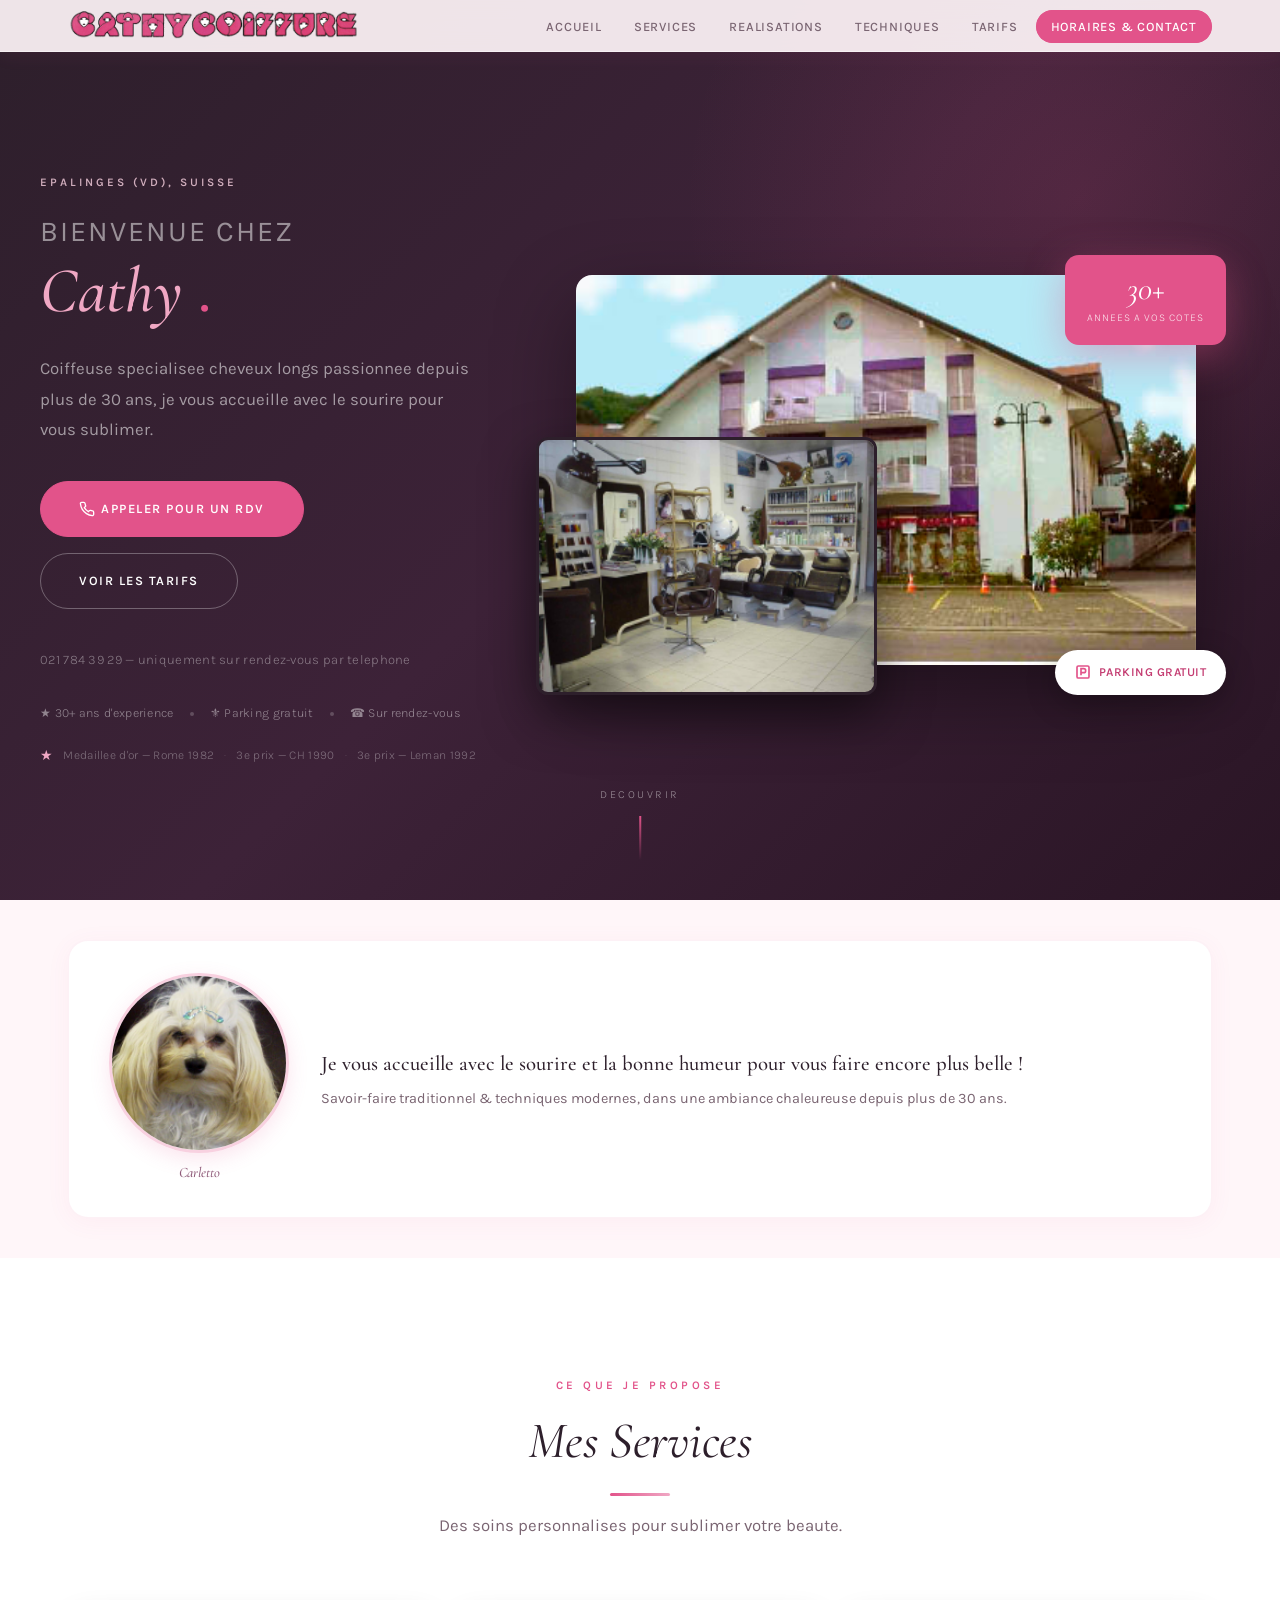
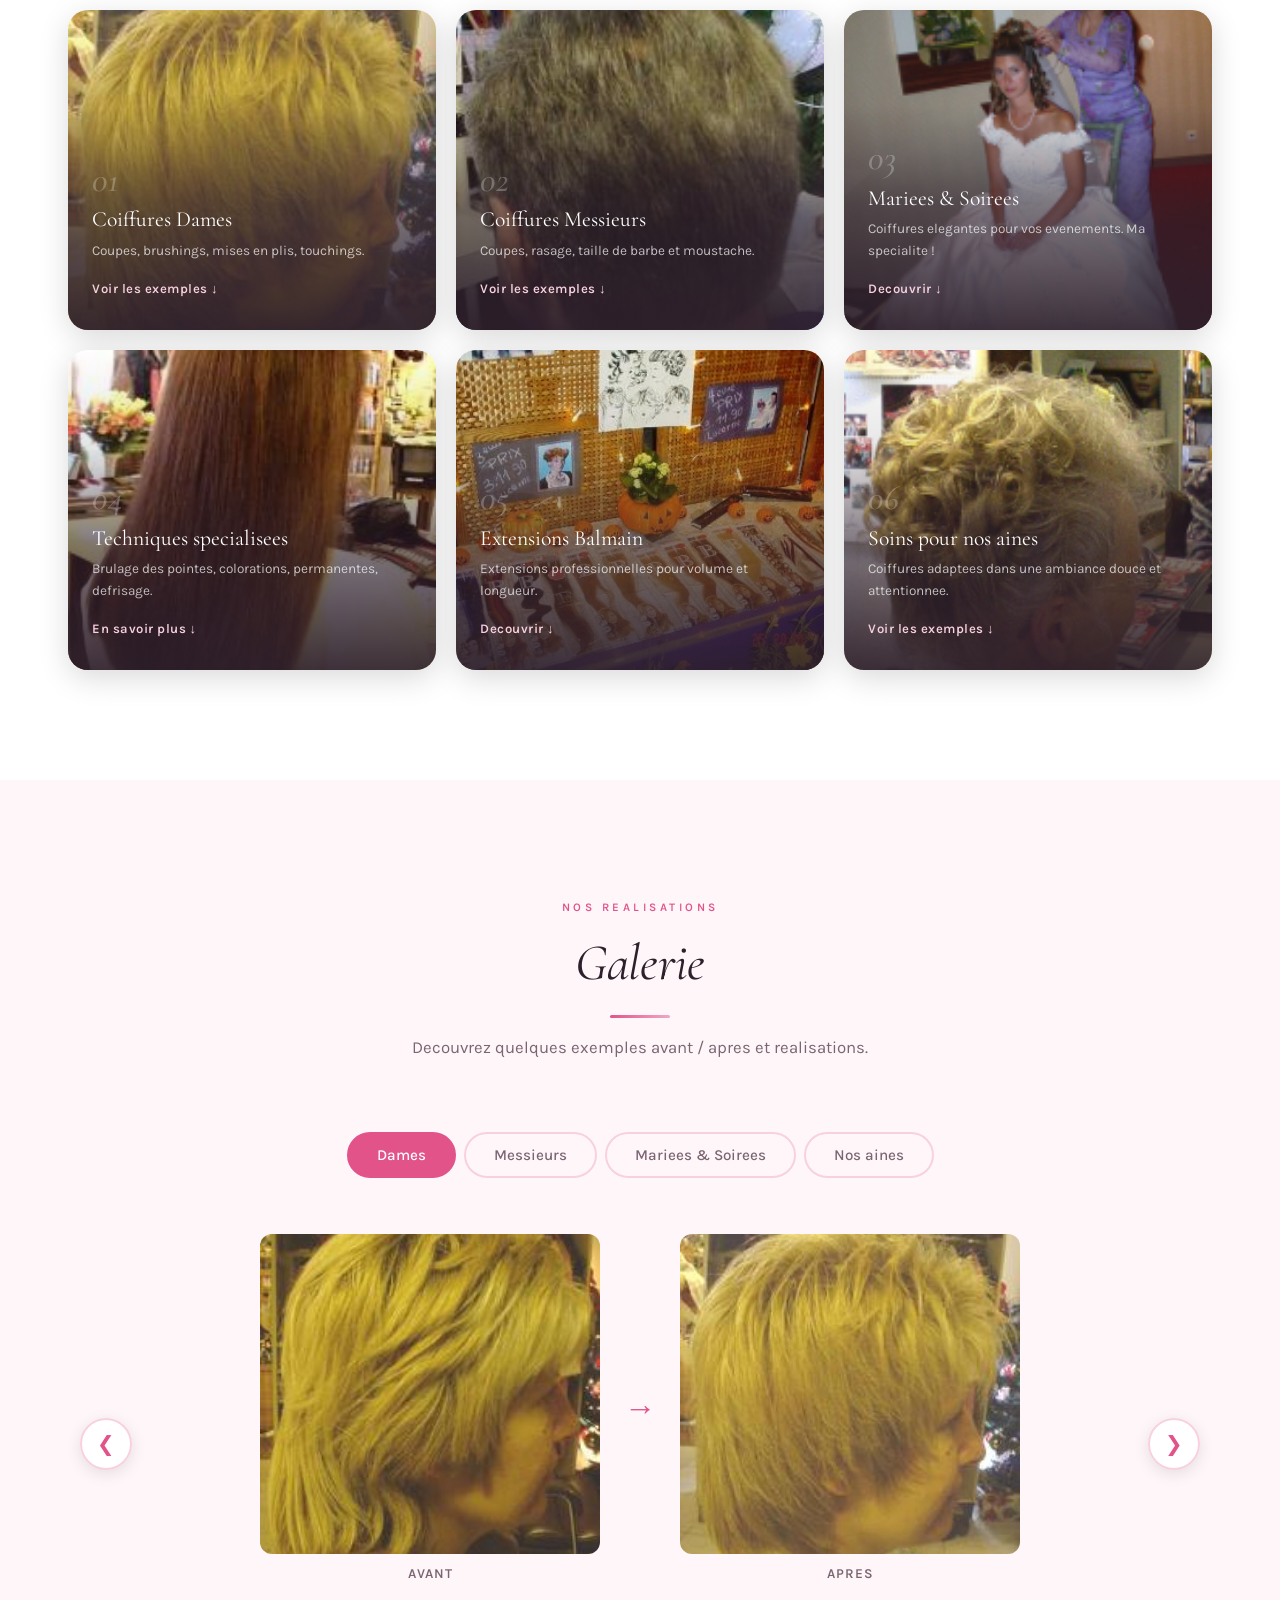
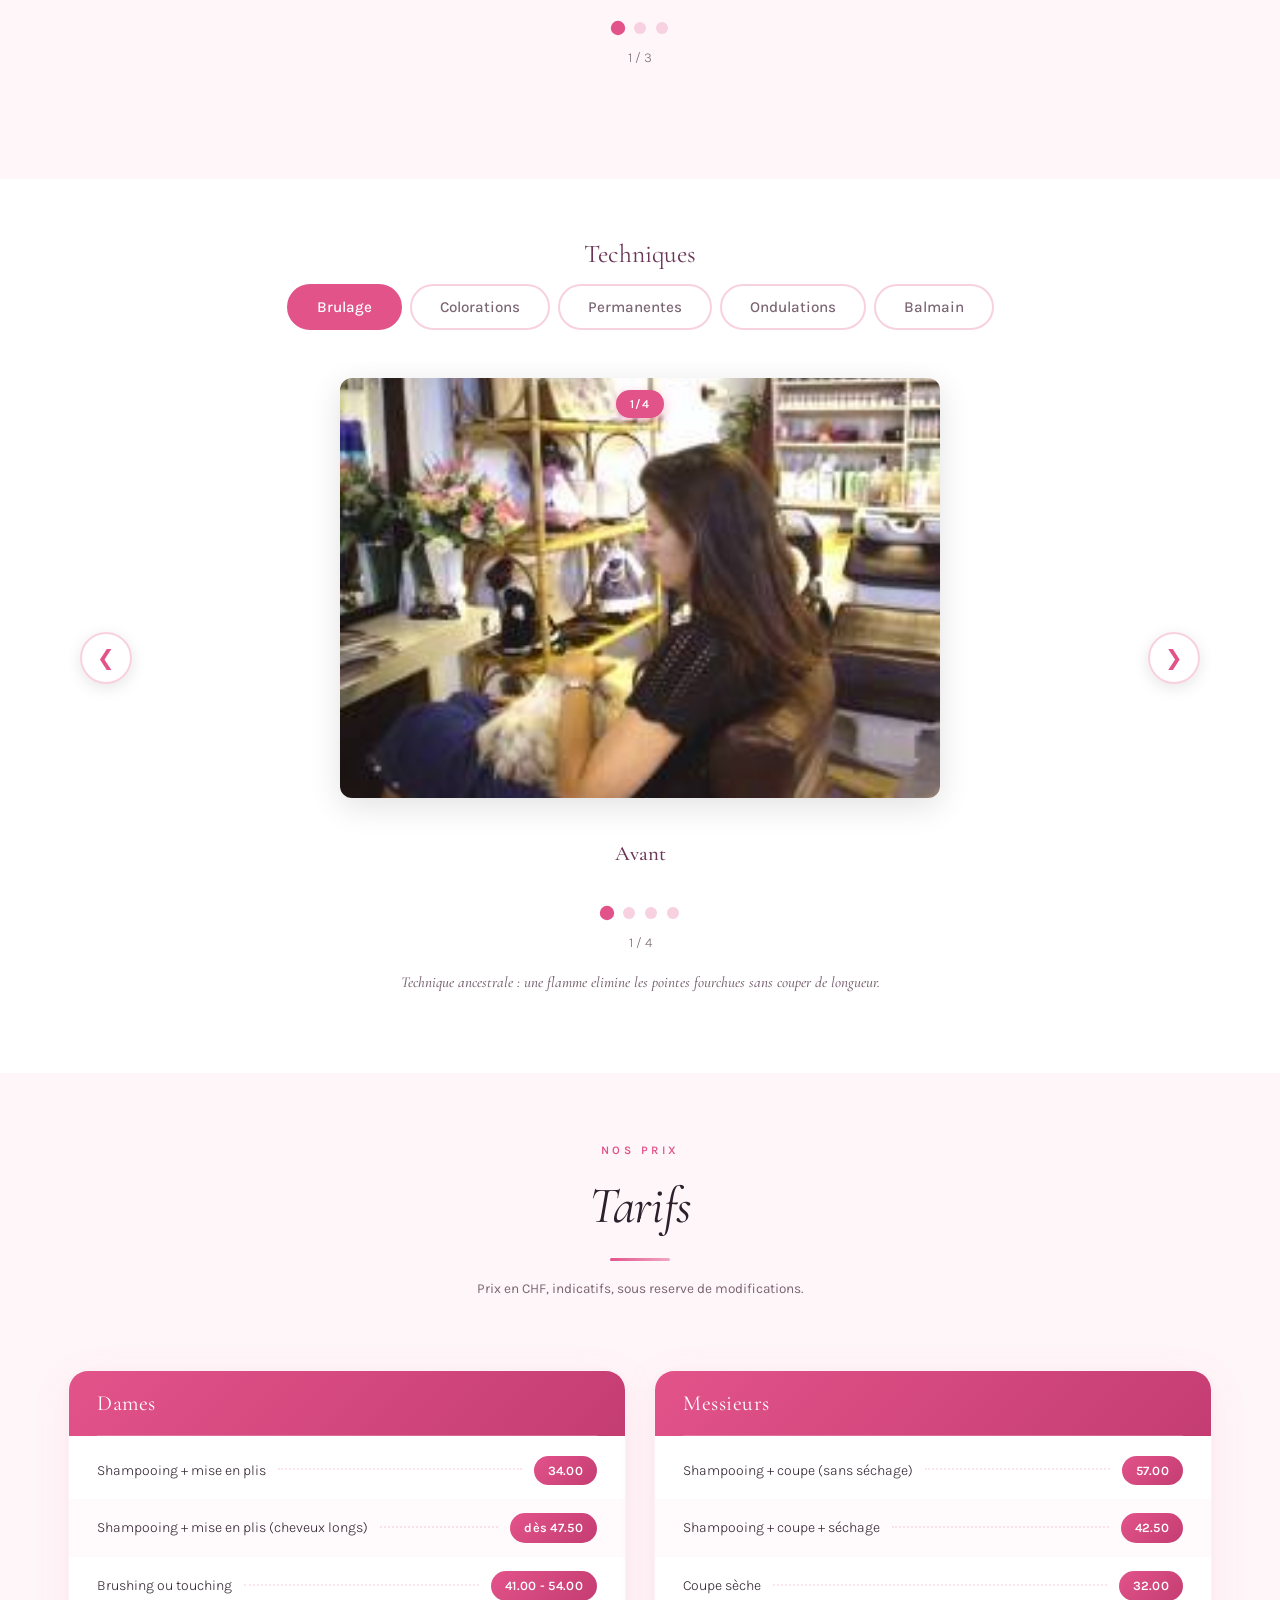
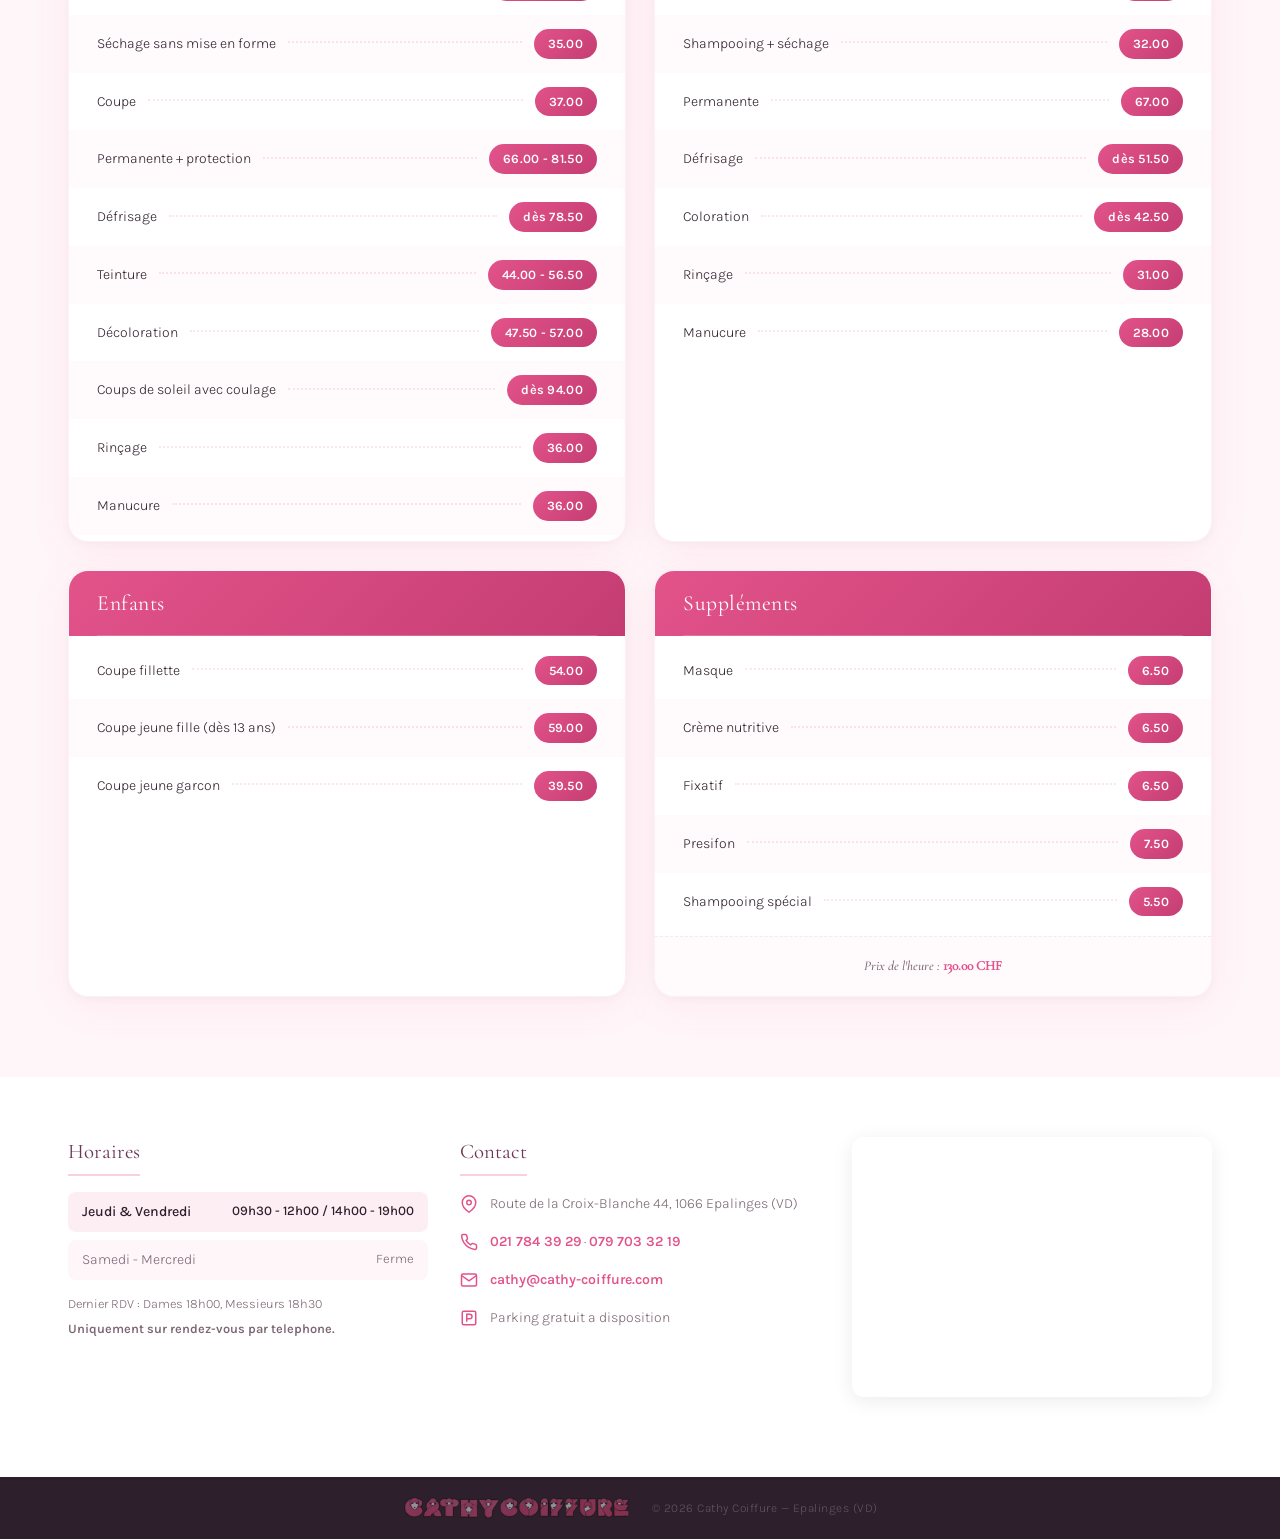
<file: index.HTML>
<!DOCTYPE html>
<html lang="fr">
<head>
    <meta charset="UTF-8">
    <meta name="viewport" content="width=device-width, initial-scale=1.0">
    <title>Cathy Coiffure | Coiffeuse specialisee cheveux longs a Epalinges (VD)</title>
    <meta name="description" content="Cathy Coiffure, votre coiffeuse specialisee cheveux longs a Epalinges (VD). Coupes, colorations, coiffures de mariees, extensions Balmain, brulage des pointes. Plus de 30 ans d'experience. Parking gratuit. Sur rendez-vous.">
    <meta name="keywords" content="coiffeuse epalinges, coiffeur epalinges, salon coiffure epalinges, coiffeuse cheveux longs lausanne, coiffure mariee vaud, extensions balmain suisse, brulage pointes, coiffeur pully, coiffeur lausanne est">
    <link rel="canonical" href="https://www.cathy-coiffure.com/">
    <meta property="og:type" content="website">
    <meta property="og:title" content="Cathy Coiffure | Coiffeuse specialisee cheveux longs a Epalinges">
    <meta property="og:description" content="Coiffeuse specialisee cheveux longs a Epalinges depuis plus de 30 ans. Coupes, colorations, mariees, extensions Balmain. Parking gratuit. Sur rendez-vous.">
    <meta property="og:url" content="https://www.cathy-coiffure.com/">
    <meta property="og:locale" content="fr_CH">
    <meta property="og:site_name" content="Cathy Coiffure">
    <meta property="og:image" content="https://www.cathy-coiffure.com/images/image347.jpg">
    <meta name="twitter:card" content="summary_large_image">
    <meta name="twitter:title" content="Cathy Coiffure | Coiffeuse specialisee cheveux longs a Epalinges">
    <meta name="twitter:description" content="Coiffeuse specialisee cheveux longs a Epalinges depuis plus de 30 ans. Parking gratuit. Sur rendez-vous.">
    <meta name="twitter:image" content="https://www.cathy-coiffure.com/images/image347.jpg">
    <meta name="geo.region" content="CH-VD">
    <meta name="geo.placename" content="Epalinges">
    <link rel="stylesheet" href="style.css">
    <script type="application/ld+json">
    {n        "@context": "https://schema.org",n        "@type": "HairSalon",n        "name": "Cathy Coiffure",n        "description": "Coiffeuse specialisee cheveux longs a Epalinges depuis plus de 30 ans. Coupes, colorations, coiffures de mariees, extensions Balmain, brulage des pointes.",n        "url": "https://www.cathy-coiffure.com",n        "telephone": "+41217843929",n        "email": "cathy@cathy-coiffure.com",n        "image": "https://www.cathy-coiffure.com/images/image347.jpg",n        "address": {n            "@type": "PostalAddress",n            "streetAddress": "Route de la Croix-Blanche 44",n            "addressLocality": "Epalinges",n            "postalCode": "1066",n            "addressRegion": "VD",n            "addressCountry": "CH"n        },n        "geo": {n            "@type": "GeoCoordinates",n            "latitude": "46.534",n            "longitude": "6.659"n        },n        "openingHoursSpecification": [n            {n                "@type": "OpeningHoursSpecification",n                "dayOfWeek": ["Thursday", "Friday"],n                "opens": "09:30",n                "closes": "12:00"n            },n            {n                "@type": "OpeningHoursSpecification",n                "dayOfWeek": ["Thursday", "Friday"],n                "opens": "14:00",n                "closes": "19:00"n            }n        ],n        "priceRange": "$$",n        "amenityFeature": {n            "@type": "LocationFeatureSpecification",n            "name": "Parking gratuit",n            "value": truen        },n        "sameAs": []n    }n    </script>
</head>
<body>
    <!-- ============================================
         NAVBAR — Ancres one-page, pas de dropdown
         ============================================ -->
    <nav class="navbar" id="navbar">
        <div class="nav-container">
            <a href="#accueil" class="nav-logo"><img src="images/new_logo.png" alt="Cathy Coiffure" class="logo-img"></a>
            <button class="nav-toggle" id="navToggle" aria-label="Menu"><span></span><span></span><span></span></button>
            <ul class="nav-links" id="navLinks">
                <li><a href="#accueil">Accueil</a></li>
                <li><a href="#services">Services</a></li>
                <li><a href="#realisations">Realisations</a></li>
                <li><a href="#techniques">Techniques</a></li>
                <li><a href="#tarifs">Tarifs</a></li>
                <li><a href="#horaires" class="nav-cta">Horaires & Contact</a></li>
            </ul>
        </div>
    </nav>

    <!-- ============================================
         HERO
         ============================================ -->
    <header class="hero" id="accueil">
        <div class="hero-split">
            <div class="hero-left">
                <p class="hero-eyebrow">Epalinges (VD), Suisse</p>
                <h1><span class="hero-hello">Bienvenue chez</span><em>Cathy</em> <span class="hero-dot">.</span></h1>
                <p class="hero-text">Coiffeuse specialisee cheveux longs passionnee depuis plus de 30 ans, je vous accueille avec le sourire pour vous sublimer.</p>
                <div class="hero-actions">
                    <a href="tel:+41217843929" class="btn btn-primary"><svg width="16" height="16" viewBox="0 0 24 24" fill="none" stroke="currentColor" stroke-width="2" style="vertical-align:-2px;margin-right:6px"><path d="M22 16.92v3a2 2 0 01-2.18 2 19.79 19.79 0 01-8.63-3.07 19.5 19.5 0 01-6-6 19.79 19.79 0 01-3.07-8.67A2 2 0 014.11 2h3a2 2 0 012 1.72c.127.96.361 1.903.7 2.81a2 2 0 01-.45 2.11L8.09 9.91a16 16 0 006 6l1.27-1.27a2 2 0 012.11-.45c.907.339 1.85.573 2.81.7A2 2 0 0122 16.92z"/></svg>Appeler pour un RDV</a>
                    <a href="#tarifs" class="btn btn-outline">Voir les tarifs</a>
                </div>
                <p class="hero-phone-note">021 784 39 29 — uniquement sur rendez-vous par telephone</p>
                <div class="hero-perks">
                    <span class="hero-perk">&#9733; 30+ ans d'experience</span>
                    <span class="hero-perk-sep"></span>
                    <span class="hero-perk">&#9884; Parking gratuit</span>
                    <span class="hero-perk-sep"></span>
                    <span class="hero-perk">&#9742; Sur rendez-vous</span>
                </div>
                <div class="hero-palmares-line">
                    <span class="hero-palmares-trophy">&#9733;</span>
                    <span class="hero-palmares-item">Medaillee d'or — Rome 1982<img src="galeries/palmares/01.jpg" alt="Rome 1982" class="hero-palmares-hover"></span>
                    <span class="hero-palmares-sep">&middot;</span>
                    <span class="hero-palmares-item">3e prix — CH 1990<img src="galeries/palmares/02.png" alt="CH 1990" class="hero-palmares-hover"></span>
                    <span class="hero-palmares-sep">&middot;</span>
                    <span class="hero-palmares-item">3e prix — Leman 1992<img src="galeries/palmares/03.jpg" alt="Leman 1992" class="hero-palmares-hover"></span>
                </div>
            </div>
            <div class="hero-right">
                <div class="hero-photo-stack">
                    <div class="hero-photo-main">
                        <img src="images/image347.jpg" alt="Salon Cathy Coiffure">
                    </div>
                    <div class="hero-photo-accent">
                        <img src="images/image546.png" alt="Interieur du salon">
                    </div>
                    <div class="hero-float-card">
                        <span class="hero-float-number">30+</span>
                        <span class="hero-float-label">annees a vos cotes</span>
                    </div>
                    <div class="hero-float-parking">
                        <svg width="16" height="16" viewBox="0 0 24 24" fill="none" stroke="currentColor" stroke-width="2.5"><rect x="3" y="3" width="18" height="18" rx="2"/><path d="M9 17V7h4a3 3 0 010 6H9"/></svg>
                        <span>Parking gratuit</span>
                    </div>
                </div>
            </div>
        </div>
        <div class="hero-scroll">
            <span>Decouvrir</span>
            <div class="scroll-line"></div>
        </div>
    </header>

    <!-- ============================================
         A PROPOS — Bandeau compact avec mascotte
         ============================================ -->
    <section class="about-bandeau" id="apropos">
        <div class="container">
            <div class="about-bandeau-inner reveal">
                <div class="about-bandeau-mascotte">
                    <img src="images/image1280.png" alt="Carletto, la mascotte du salon">
                    <span class="about-bandeau-mascotte-name">Carletto</span>
                </div>
                <div class="about-bandeau-text">
                    <p class="about-bandeau-quote">Je vous accueille avec le sourire et la bonne humeur pour vous faire encore plus belle !</p>
                    <p class="about-bandeau-sub">Savoir-faire traditionnel & techniques modernes, dans une ambiance chaleureuse depuis plus de 30 ans.</p>
                </div>
            </div>
        </div>
    </section>

    <!-- ============================================
         SERVICES — Apercu
         ============================================ -->
    <section class="section section-white" id="services">
        <div class="container">
            <div class="section-header">
                <span class="section-label">Ce que je propose</span>
                <h2>Mes Services</h2>
                <p class="section-subtitle">Des soins personnalises pour sublimer votre beaute.</p>
            </div>
            <div class="services-grid">
                <a href="#realisations" data-switch-tab="tab-dames" class="service-card-img reveal" style="background-image:url('galeries/dames/01-apres.jpg')">
                    <div class="service-card-overlay">
                        <span class="service-card-number">01</span>
                        <h3>Coiffures Dames</h3>
                        <p>Coupes, brushings, mises en plis, touchings.</p>
                        <span class="card-link">Voir les exemples &darr;</span>
                    </div>
                </a>
                <a href="#realisations" data-switch-tab="tab-messieurs" class="service-card-img reveal" style="background-image:url('galeries/messieurs/01-apres.jpg')">
                    <div class="service-card-overlay">
                        <span class="service-card-number">02</span>
                        <h3>Coiffures Messieurs</h3>
                        <p>Coupes, rasage, taille de barbe et moustache.</p>
                        <span class="card-link">Voir les exemples &darr;</span>
                    </div>
                </a>
                <a href="#realisations" data-switch-tab="tab-mariees" class="service-card-img reveal" style="background-image:url('galeries/mariees/01-large.png')">
                    <div class="service-card-overlay">
                        <span class="service-card-number">03</span>
                        <h3>Mariees & Soirees</h3>
                        <p>Coiffures elegantes pour vos evenements. Ma specialite !</p>
                        <span class="card-link">Decouvrir &darr;</span>
                    </div>
                </a>
                <a href="#techniques" data-switch-tab="tab-brulage" class="service-card-img reveal" style="background-image:url('galeries/brulage/04-resultat.jpg')">
                    <div class="service-card-overlay">
                        <span class="service-card-number">04</span>
                        <h3>Techniques specialisees</h3>
                        <p>Brulage des pointes, colorations, permanentes, defrisage.</p>
                        <span class="card-link">En savoir plus &darr;</span>
                    </div>
                </a>
                <a href="#techniques" data-switch-tab="tab-balmain" class="service-card-img reveal" style="background-image:url('galeries/balmain/01-large.jpg')">
                    <div class="service-card-overlay">
                        <span class="service-card-number">05</span>
                        <h3>Extensions Balmain</h3>
                        <p>Extensions professionnelles pour volume et longueur.</p>
                        <span class="card-link">Decouvrir &darr;</span>
                    </div>
                </a>
                <a href="#realisations" data-switch-tab="tab-aines" class="service-card-img reveal" style="background-image:url('galeries/aines/01-large.png')">
                    <div class="service-card-overlay">
                        <span class="service-card-number">06</span>
                        <h3>Soins pour nos aines</h3>
                        <p>Coiffures adaptees dans une ambiance douce et attentionnee.</p>
                        <span class="card-link">Voir les exemples &darr;</span>
                    </div>
                </a>
            </div>
        </div>
    </section>

    <!-- ============================================
         MEGA GALERIE — NOS REALISATIONS (onglets)
         ============================================ -->
    <section class="section section-cream" id="realisations">
        <div class="container">
            <div class="section-header">
                <span class="section-label">Nos realisations</span>
                <h2>Galerie</h2>
                <p class="section-subtitle">Decouvrez quelques exemples avant / apres et realisations.</p>
            </div>
            <div class="onepage-tabs">
                <button class="onepage-tab active" data-target="tab-dames">Dames</button>
                <button class="onepage-tab" data-target="tab-messieurs">Messieurs</button>
                <button class="onepage-tab" data-target="tab-mariees">Mariees & Soirees</button>
                <button class="onepage-tab" data-target="tab-aines">Nos aines</button>
            </div>
            <div class="onepage-tab-panels">
                <div class="onepage-panel active" id="tab-dames">
                    <div class="carousel" data-carousel>
                        <div class="carousel-track" data-galerie="dames" data-alt="Coiffure dame"></div>
                        <button class="carousel-btn carousel-prev" aria-label="Precedent">&#10094;</button>
                        <button class="carousel-btn carousel-next" aria-label="Suivant">&#10095;</button>
                        <div class="carousel-dots"></div>
                    </div>
                </div>
                <div class="onepage-panel" id="tab-messieurs">
                    <div class="carousel" data-carousel>
                        <div class="carousel-track" data-galerie="messieurs" data-alt="Coiffure homme"></div>
                        <button class="carousel-btn carousel-prev" aria-label="Precedent">&#10094;</button>
                        <button class="carousel-btn carousel-next" aria-label="Suivant">&#10095;</button>
                        <div class="carousel-dots"></div>
                    </div>
                </div>
                <div class="onepage-panel" id="tab-mariees">
                    <div class="carousel" data-carousel>
                        <div class="carousel-track" data-galerie="mariees" data-alt="Coiffure de mariee"></div>
                        <button class="carousel-btn carousel-prev" aria-label="Precedent">&#10094;</button>
                        <button class="carousel-btn carousel-next" aria-label="Suivant">&#10095;</button>
                        <div class="carousel-dots"></div>
                    </div>
                    <div style="margin-top:32px">
                        <h4 class="galerie-sub-title" style="margin-bottom:16px">Soirees</h4>
                        <div class="carousel" data-carousel>
                            <div class="carousel-track" data-galerie="soirees" data-alt="Coiffure soiree"></div>
                            <button class="carousel-btn carousel-prev" aria-label="Precedent">&#10094;</button>
                            <button class="carousel-btn carousel-next" aria-label="Suivant">&#10095;</button>
                            <div class="carousel-dots"></div>
                        </div>
                    </div>
                </div>
                <div class="onepage-panel" id="tab-aines">
                    <div class="carousel" data-carousel>
                        <div class="carousel-track" data-galerie="aines" data-alt="Coiffure aines"></div>
                        <button class="carousel-btn carousel-prev" aria-label="Precedent">&#10094;</button>
                        <button class="carousel-btn carousel-next" aria-label="Suivant">&#10095;</button>
                        <div class="carousel-dots"></div>
                    </div>
                </div>
            </div>
        </div>
    </section>

    <!-- ============================================
         NOS TECHNIQUES (onglets)
         ============================================ -->
    <section class="section section-compact section-white" id="techniques">
        <div class="container">
            <div class="tech-header">
                <h2 class="tech-header-title">Techniques</h2>
                <div class="onepage-tabs">
                    <button class="onepage-tab active" data-target="tab-brulage">Brulage</button>
                    <button class="onepage-tab" data-target="tab-colorations">Colorations</button>
                    <button class="onepage-tab" data-target="tab-permanentes">Permanentes</button>
                    <button class="onepage-tab" data-target="tab-ondulations">Ondulations</button>
                    <button class="onepage-tab" data-target="tab-balmain">Balmain</button>
                </div>
            </div>
            <div class="onepage-tab-panels">
                <div class="onepage-panel active" id="tab-brulage">
                    <div class="carousel" data-carousel>
                        <div class="carousel-track" data-galerie="brulage" data-alt="Brulage des pointes"></div>
                        <button class="carousel-btn carousel-prev" aria-label="Precedent">&#10094;</button>
                        <button class="carousel-btn carousel-next" aria-label="Suivant">&#10095;</button>
                        <div class="carousel-dots"></div>
                    </div>
                    <p class="tech-caption">Technique ancestrale : une flamme elimine les pointes fourchues sans couper de longueur.</p>
                </div>
                <div class="onepage-panel" id="tab-colorations">
                    <div class="carousel" data-carousel>
                        <div class="carousel-track" data-galerie="colorations" data-alt="Coloration"></div>
                        <button class="carousel-btn carousel-prev" aria-label="Precedent">&#10094;</button>
                        <button class="carousel-btn carousel-next" aria-label="Suivant">&#10095;</button>
                        <div class="carousel-dots"></div>
                    </div>
                    <p class="tech-caption">Teinture, decoloration, coups de soleil — couleur adaptee a votre teint.</p>
                </div>
                <div class="onepage-panel" id="tab-permanentes">
                    <div class="carousel" data-carousel>
                        <div class="carousel-track" data-galerie="permanentes" data-alt="Permanente"></div>
                        <button class="carousel-btn carousel-prev" aria-label="Precedent">&#10094;</button>
                        <button class="carousel-btn carousel-next" aria-label="Suivant">&#10095;</button>
                        <div class="carousel-dots"></div>
                    </div>
                    <p class="tech-caption">Boucles souples ou lissage parfait, avec produits de protection.</p>
                </div>
                <div class="onepage-panel" id="tab-ondulations">
                    <div class="carousel" data-carousel>
                        <div class="carousel-track" data-galerie="ondulations" data-alt="Ondulation"></div>
                        <button class="carousel-btn carousel-prev" aria-label="Precedent">&#10094;</button>
                        <button class="carousel-btn carousel-next" aria-label="Suivant">&#10095;</button>
                        <div class="carousel-dots"></div>
                    </div>
                    <p class="tech-caption">Vagues naturelles et volume maitrise.</p>
                </div>
                <div class="onepage-panel" id="tab-balmain">
                    <div class="carousel" data-carousel>
                        <div class="carousel-track" data-galerie="balmain" data-alt="Extensions Balmain"></div>
                        <button class="carousel-btn carousel-prev" aria-label="Precedent">&#10094;</button>
                        <button class="carousel-btn carousel-next" aria-label="Suivant">&#10095;</button>
                        <div class="carousel-dots"></div>
                    </div>
                    <p class="tech-caption">Extensions Balmain Paris — volume et longueur immediats, resultat naturel.</p>
                </div>
            </div>
        </div>
    </section>

    <!-- ============================================
         TARIFS
         ============================================ -->
    <section class="section section-compact section-cream" id="tarifs">
        <div class="container">
            <div class="section-header section-header-compact">
                <span class="section-label">Nos prix</span>
                <h2>Tarifs</h2>
                <p class="section-subtitle">Prix en CHF, indicatifs, sous reserve de modifications.</p>
            </div>
            <div data-cfg-tarifs-grid></div>
        </div>
    </section>

    <!-- ============================================
         HORAIRES + CONTACT — Fusionnes en une section
         ============================================ -->
    <section class="section section-compact section-white" id="horaires">
        <div class="container">
            <div class="info-final reveal">
                <div class="info-final-col">
                    <h3 class="info-final-title">Horaires</h3>
                    <div class="info-final-horaires">
                        <div class="info-horaire-row info-horaire-open">
                            <span class="info-horaire-day">Jeudi & Vendredi</span>
                            <span class="info-horaire-time">09h30 - 12h00 / 14h00 - 19h00</span>
                        </div>
                        <div class="info-horaire-row">
                            <span class="info-horaire-day">Samedi - Mercredi</span>
                            <span class="info-horaire-time">Ferme</span>
                        </div>
                    </div>
                    <p class="info-final-note">Dernier RDV : Dames 18h00, Messieurs 18h30</p>
                    <p class="info-final-note"><strong>Uniquement sur rendez-vous par telephone.</strong></p>
                </div>
                <div class="info-final-col" id="contact">
                    <h3 class="info-final-title">Contact</h3>
                    <div class="info-final-items">
                        <div class="contact-compact-item">
                            <svg width="18" height="18" viewBox="0 0 24 24" fill="none" stroke="currentColor" stroke-width="2"><path d="M21 10c0 7-9 13-9 13s-9-6-9-13a9 9 0 0118 0z"/><circle cx="12" cy="10" r="3"/></svg>
                            <span>Route de la Croix-Blanche 44, 1066 Epalinges (VD)</span>
                        </div>
                        <div class="contact-compact-item">
                            <svg width="18" height="18" viewBox="0 0 24 24" fill="none" stroke="currentColor" stroke-width="2"><path d="M22 16.92v3a2 2 0 01-2.18 2 19.79 19.79 0 01-8.63-3.07 19.5 19.5 0 01-6-6 19.79 19.79 0 01-3.07-8.67A2 2 0 014.11 2h3a2 2 0 012 1.72c.127.96.361 1.903.7 2.81a2 2 0 01-.45 2.11L8.09 9.91a16 16 0 006 6l1.27-1.27a2 2 0 012.11-.45c.907.339 1.85.573 2.81.7A2 2 0 0122 16.92z"/></svg>
                            <span><a href="tel:+41217843929">021 784 39 29</a> &middot; <a href="tel:+41797033219">079 703 32 19</a></span>
                        </div>
                        <div class="contact-compact-item">
                            <svg width="18" height="18" viewBox="0 0 24 24" fill="none" stroke="currentColor" stroke-width="2"><path d="M4 4h16c1.1 0 2 .9 2 2v12c0 1.1-.9 2-2 2H4c-1.1 0-2-.9-2-2V6c0-1.1.9-2 2-2z"/><polyline points="22,6 12,13 2,6"/></svg>
                            <span><a href="mailto:cathy@cathy-coiffure.com">cathy@cathy-coiffure.com</a></span>
                        </div>
                        <div class="contact-compact-item">
                            <svg width="18" height="18" viewBox="0 0 24 24" fill="none" stroke="currentColor" stroke-width="2"><rect x="3" y="3" width="18" height="18" rx="2"/><path d="M9 17V7h4a3 3 0 010 6H9"/></svg>
                            <span>Parking gratuit a disposition</span>
                        </div>
                    </div>
                </div>
                <div class="info-final-map">
                    <iframe src="https://www.google.com/maps/embed?pb=!1m18!1m12!1m3!1d2746.5!2d6.659!3d46.534!2m3!1f0!2f0!3f0!3m2!1i1024!2i768!4f13.1!3m3!1m2!1s0x0%3A0x0!2sRoute+de+la+Croix-Blanche+44%2C+1066+Epalinges!5e0!3m2!1sfr!2sch" width="100%" height="100%" style="border:0;border-radius:var(--radius-sm)" allowfullscreen="" loading="lazy" title="Localisation Cathy Coiffure"></iframe>
                </div>
            </div>
        </div>
    </section>

    <!-- ============================================
         FOOTER
         ============================================ -->
    <footer class="footer-mini">
        <div class="container">
            <a href="#accueil" class="footer-mini-logo"><img src="images/new_logo.png" alt="Cathy Coiffure" class="logo-img"></a>
            <span class="footer-mini-copy">&copy; 2026 Cathy Coiffure — Epalinges (VD)</span>
        </div>
    </footer>

    <!-- Bouton telephone flottant mobile -->
    <a href="tel:+41217843929" class="fab-phone" aria-label="Appeler Cathy Coiffure">
        <svg width="24" height="24" viewBox="0 0 24 24" fill="none" stroke="currentColor" stroke-width="2"><path d="M22 16.92v3a2 2 0 01-2.18 2 19.79 19.79 0 01-8.63-3.07 19.5 19.5 0 01-6-6 19.79 19.79 0 01-3.07-8.67A2 2 0 014.11 2h3a2 2 0 012 1.72c.127.96.361 1.903.7 2.81a2 2 0 01-.45 2.11L8.09 9.91a16 16 0 006 6l1.27-1.27a2 2 0 012.11-.45c.907.339 1.85.573 2.81.7A2 2 0 0122 16.92z"/></svg>
    </a>

    <script src="galeries-data.js"></script>
    <script src="config-data.js"></script>
    <script src="script.js"></script>
</body>
</html>
</file>
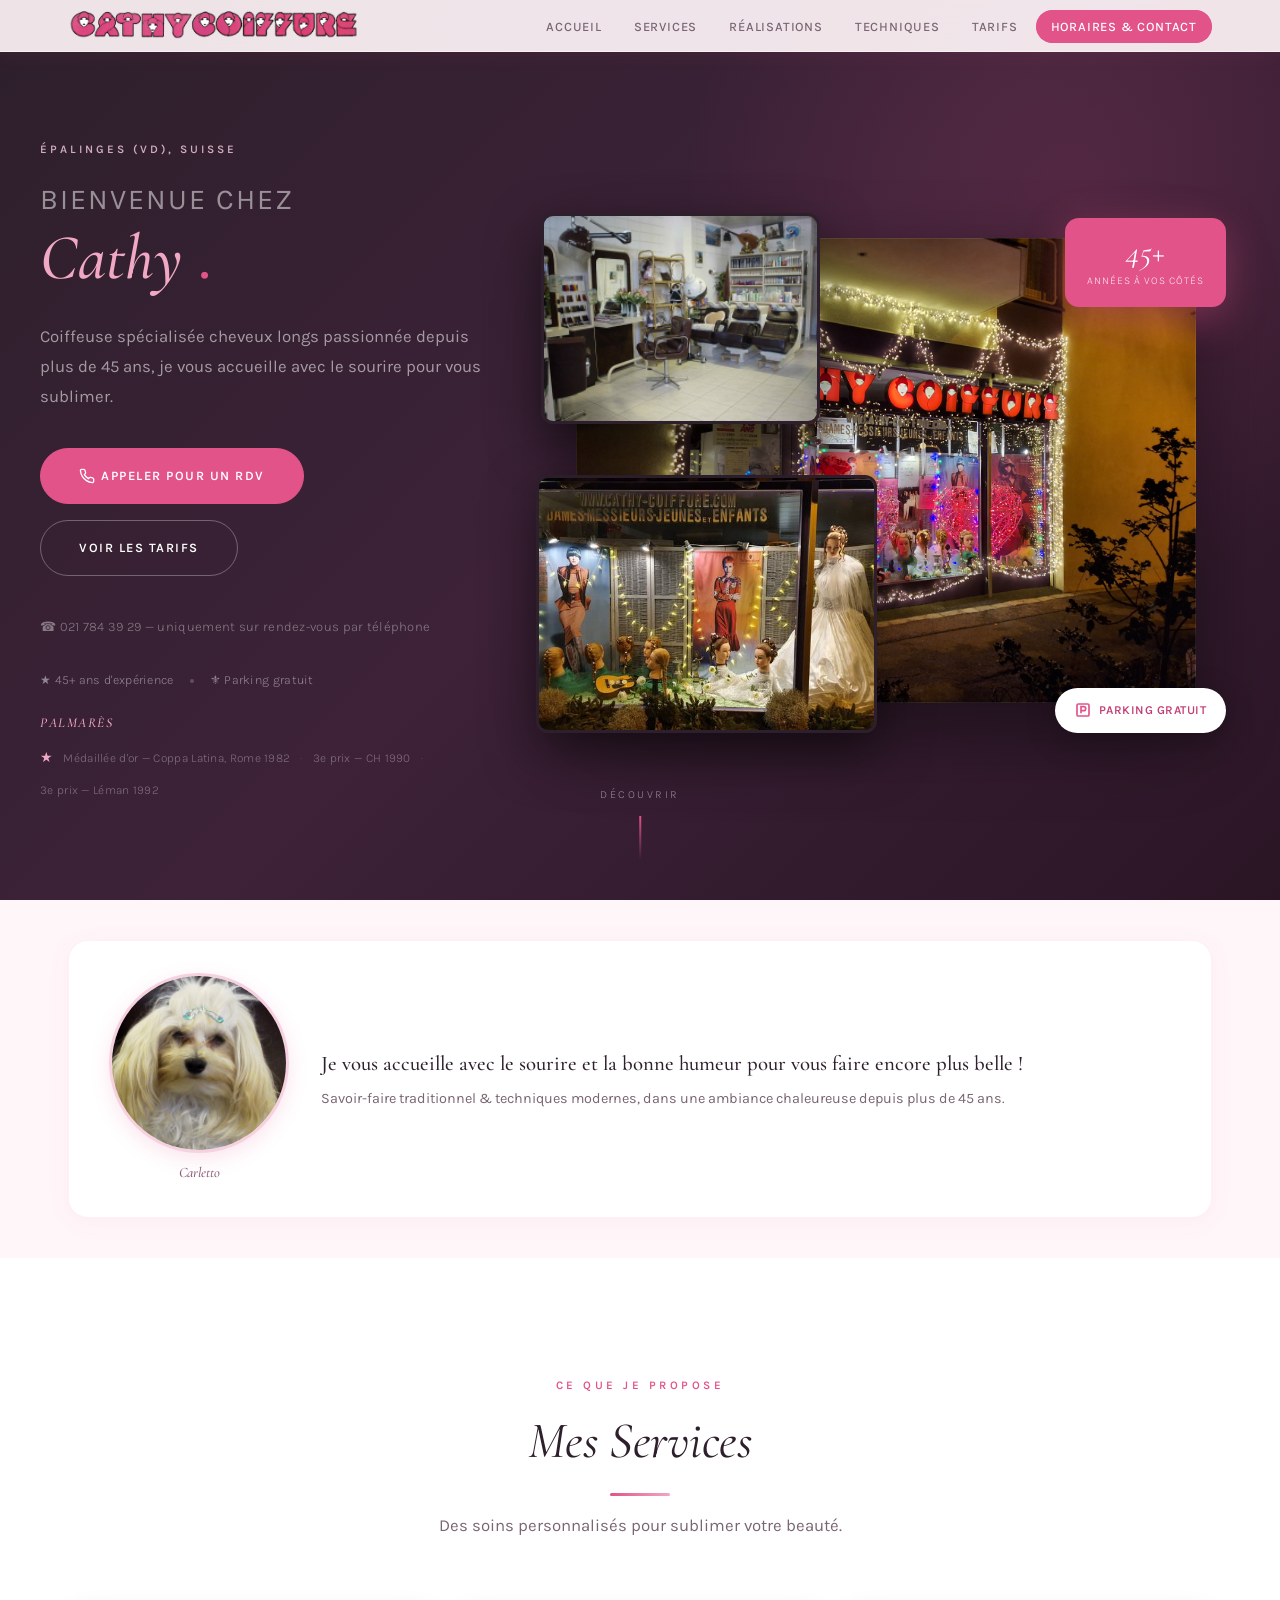
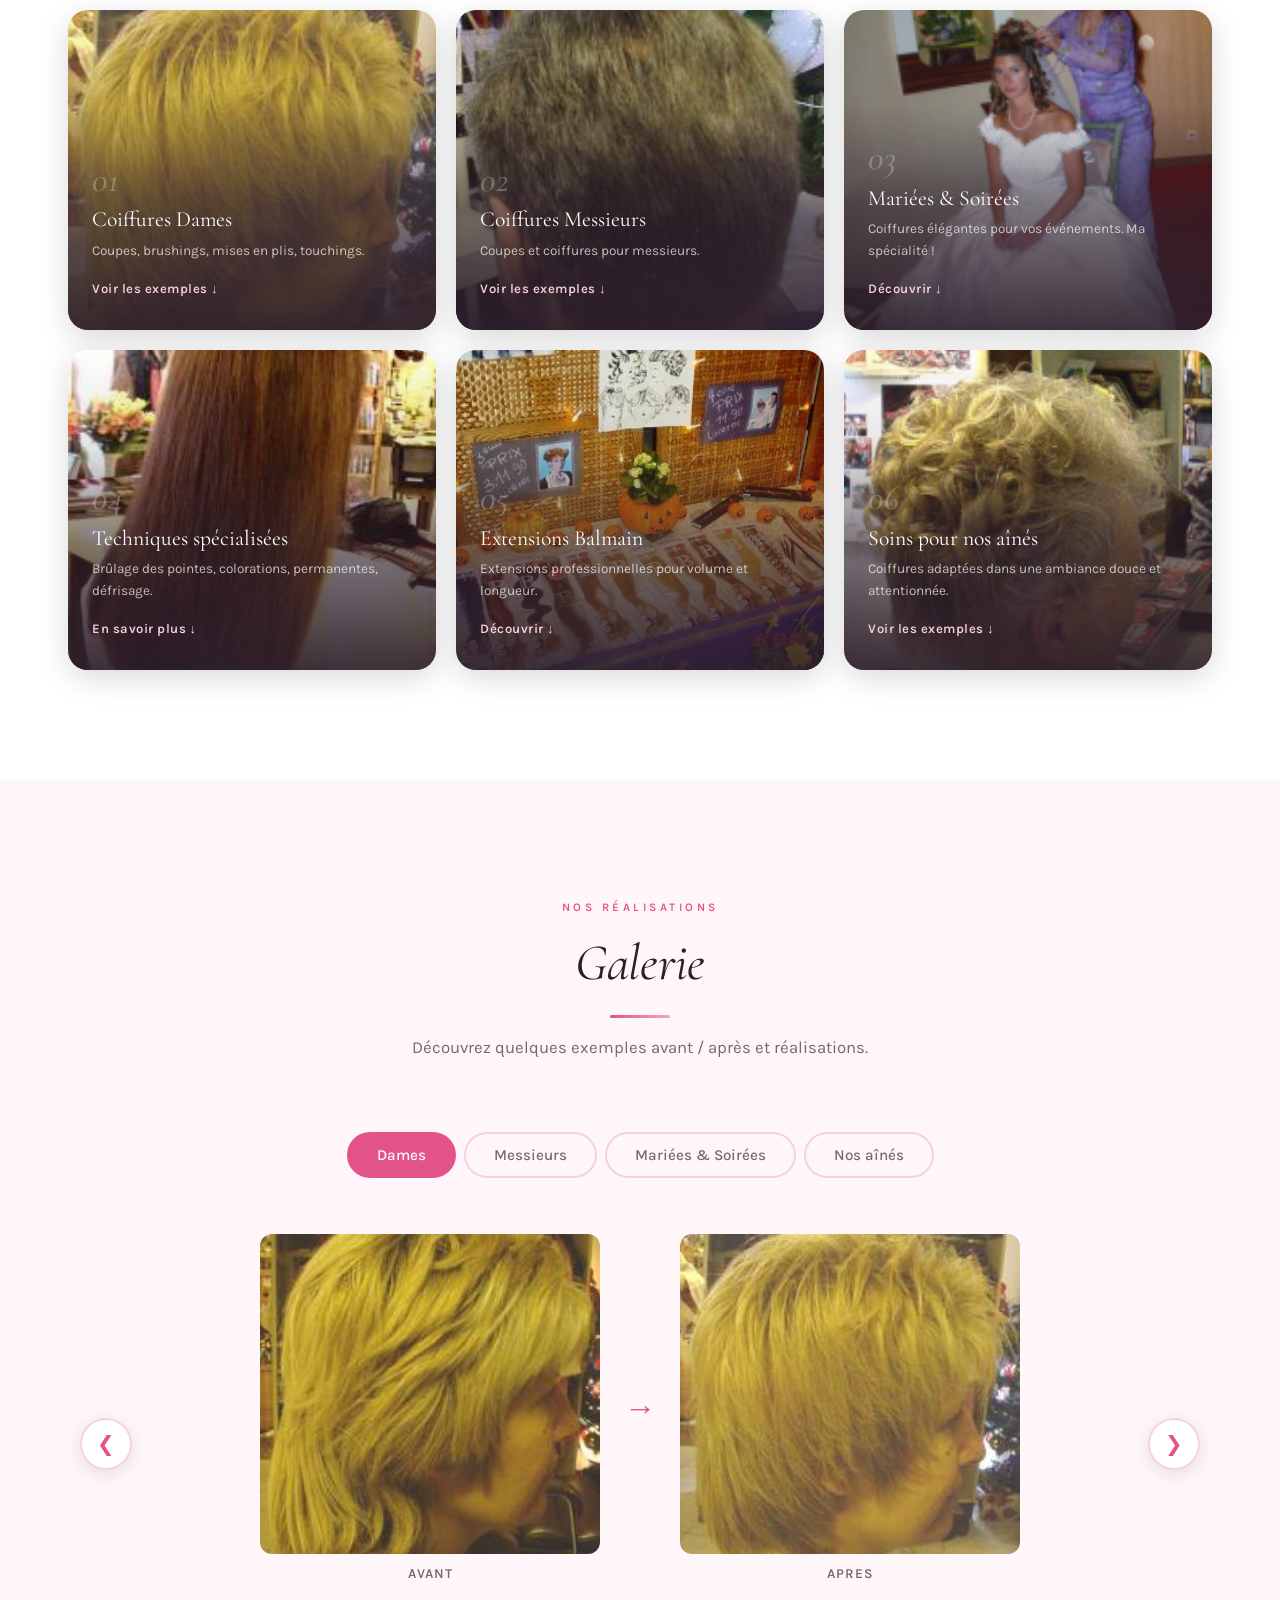
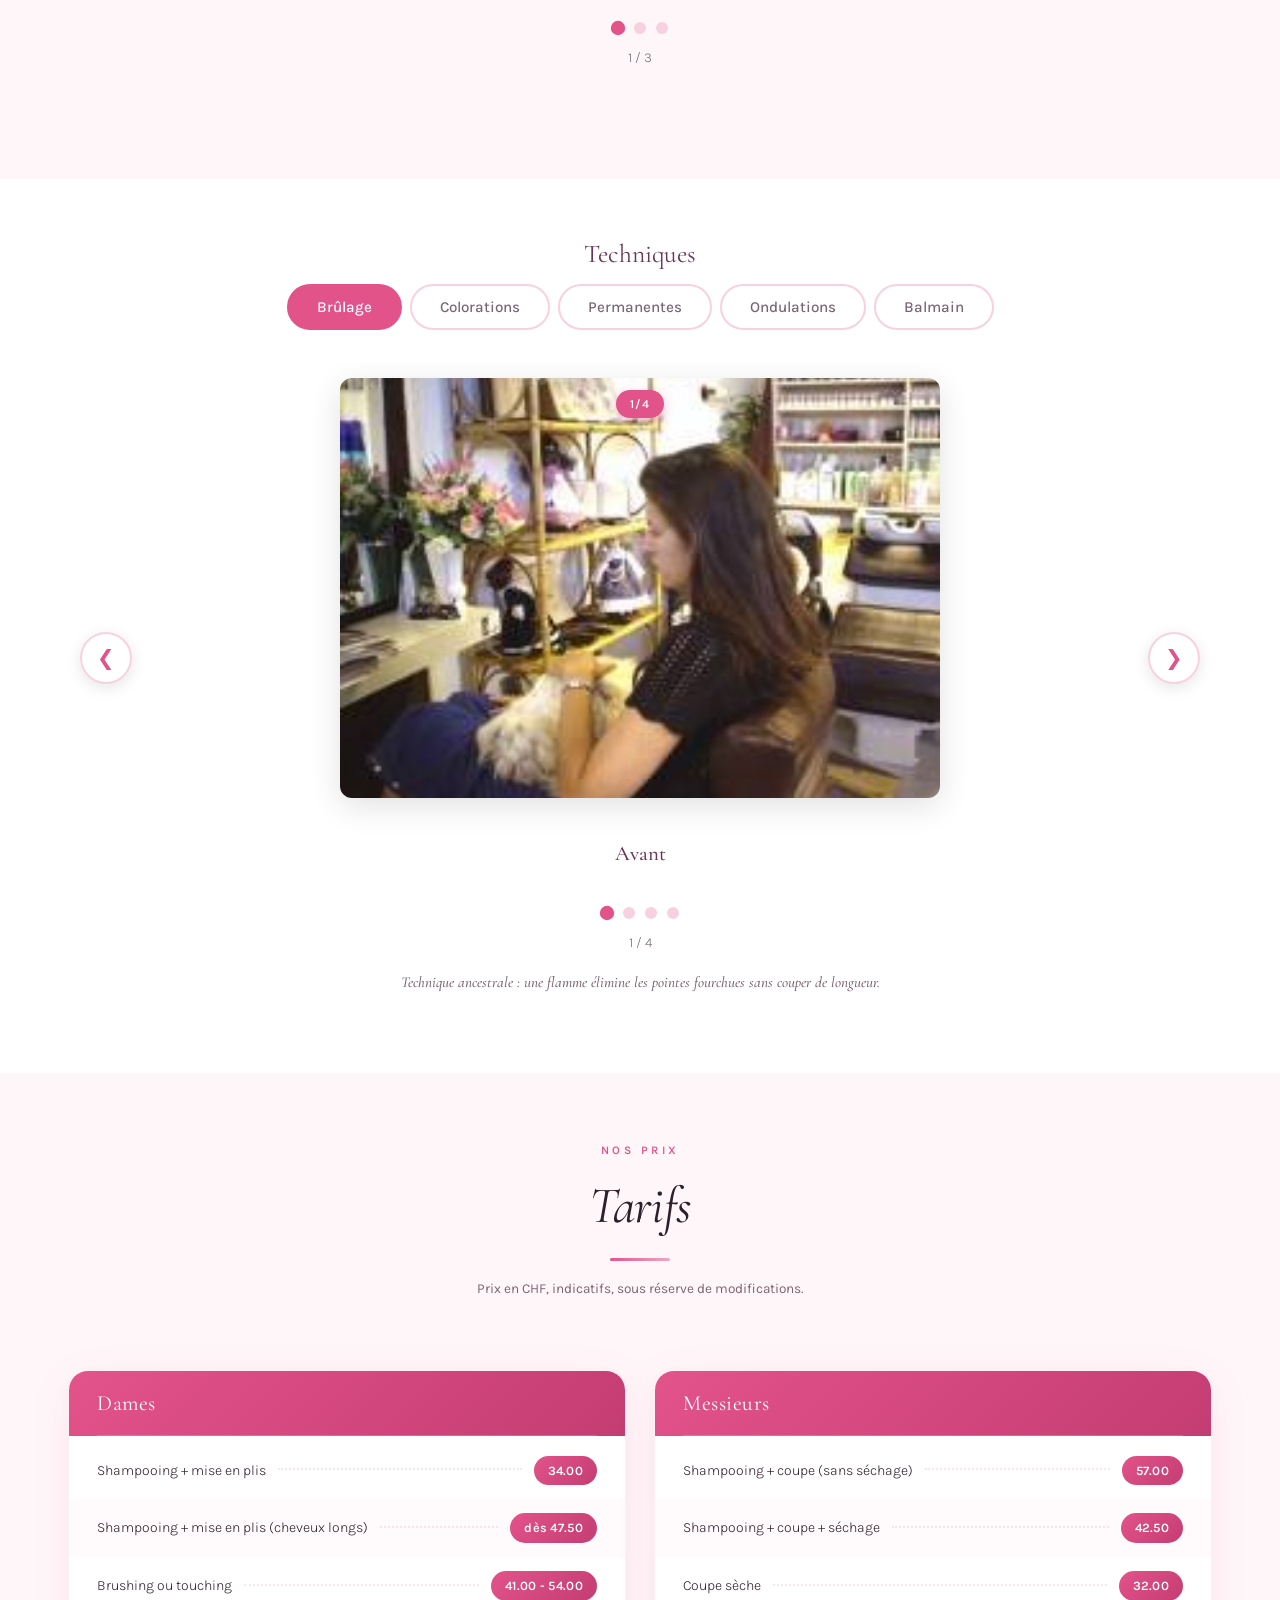
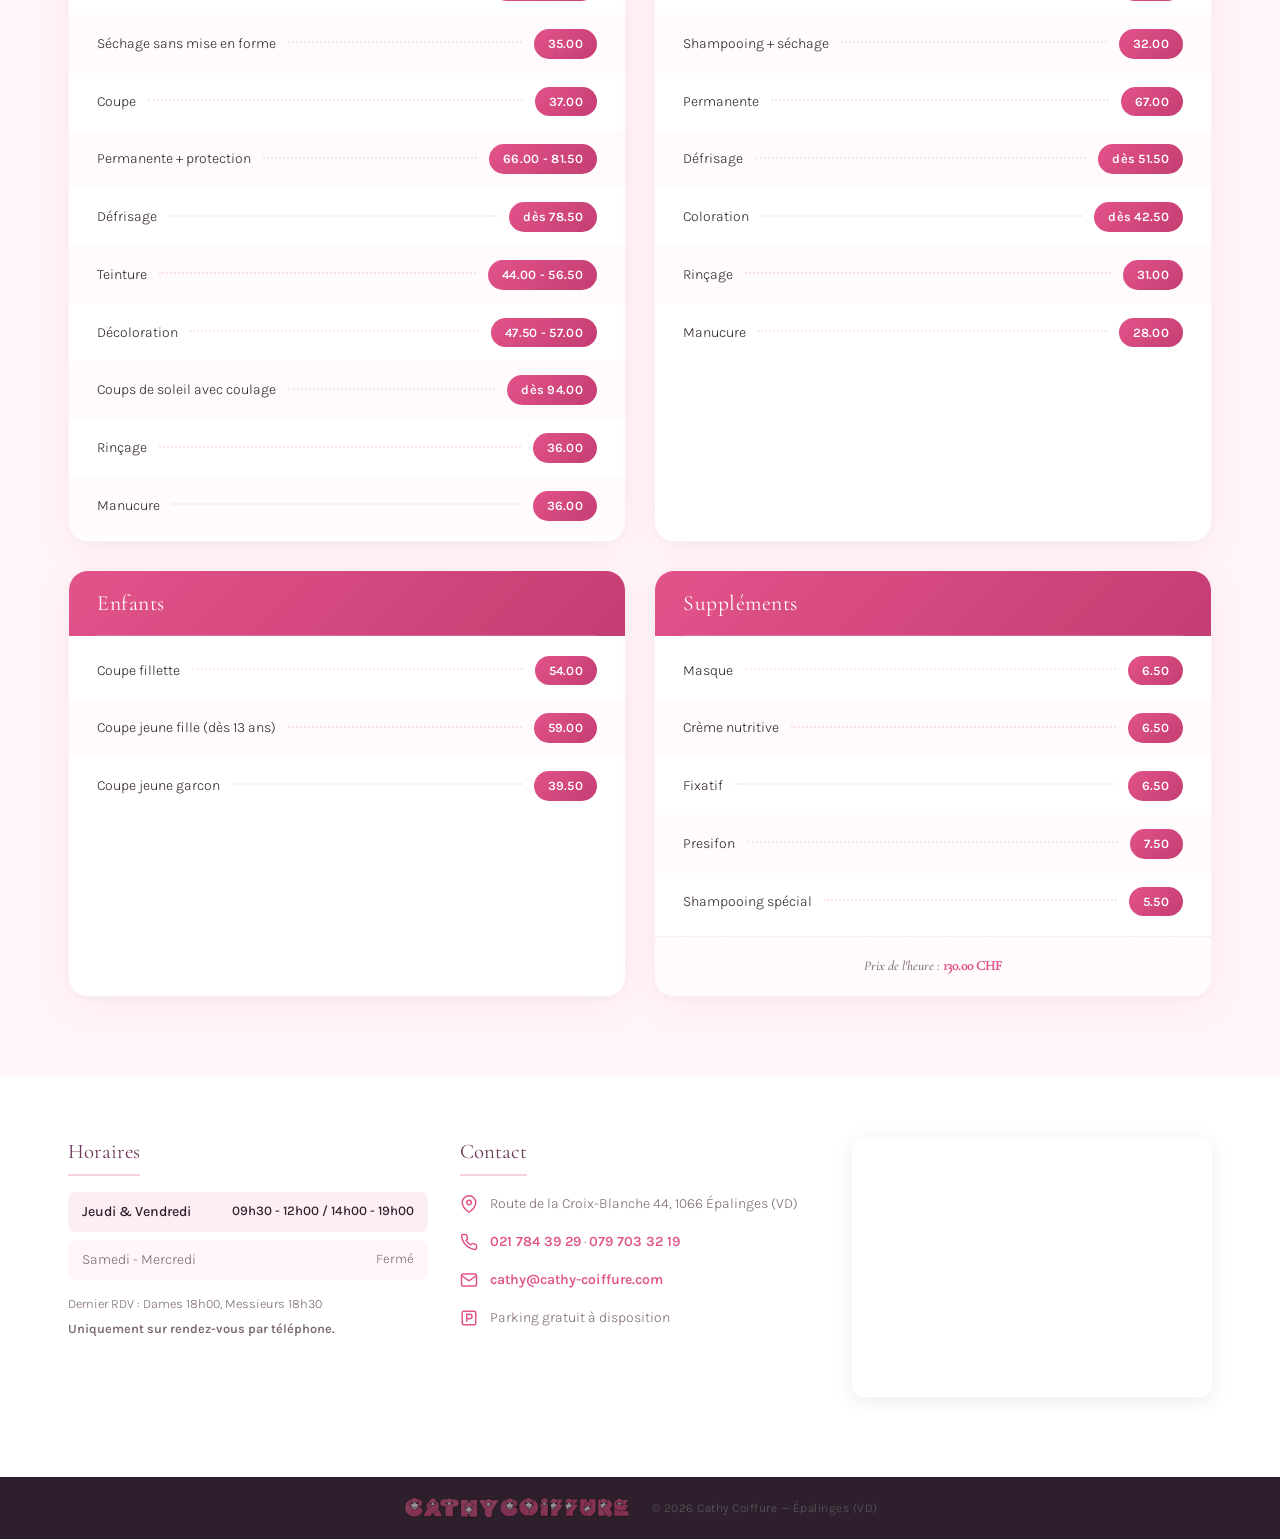
<file: index.html>
<!DOCTYPE html>
<html lang="fr">
<head>
    <meta charset="UTF-8">
    <meta name="viewport" content="width=device-width, initial-scale=1.0">
    <link rel="icon" type="image/x-icon" href="favicon.ico">
    <title>Cathy Coiffure | Coiffeuse spécialisée cheveux longs à Épalinges (VD)</title>
    <meta name="description" content="Pour changer votre look, retrouver le sourire et être bien dans votre peau : tout le savoir-faire d'une coiffeuse-visagiste allié aux derniers progrès. Cathy Coiffure, spécialisée cheveux longs à Épalinges (VD). Coupes, colorations, mariées, extensions Balmain. Sur rendez-vous.">
    <meta name="keywords" content="coiffeuse épalinges, coiffeur épalinges, salon coiffure épalinges, coiffeuse cheveux longs lausanne, coiffure mariée vaud, extensions balmain suisse, brûlage pointes, coiffeur pully, coiffeur lausanne est">
    <link rel="canonical" href="https://joaquine-dev.github.io/zaadada/">
    <meta property="og:type" content="website">
    <meta property="og:title" content="Cathy Coiffure | Coiffeuse spécialisée cheveux longs à Épalinges">
    <meta property="og:description" content="Coiffeuse spécialisée cheveux longs à Épalinges depuis plus de 45 ans. Coupes, colorations, mariées, extensions Balmain. Parking gratuit. Sur rendez-vous.">
    <meta property="og:url" content="https://joaquine-dev.github.io/zaadada/">
    <meta property="og:locale" content="fr_CH">
    <meta property="og:site_name" content="Cathy Coiffure">
    <meta property="og:image" content="https://joaquine-dev.github.io/zaadada/images/image347.jpg">
    <meta name="twitter:card" content="summary_large_image">
    <meta name="twitter:title" content="Cathy Coiffure | Coiffeuse spécialisée cheveux longs à Épalinges">
    <meta name="twitter:description" content="Coiffeuse spécialisée cheveux longs à Épalinges depuis plus de 45 ans. Parking gratuit. Sur rendez-vous.">
    <meta name="twitter:image" content="https://joaquine-dev.github.io/zaadada/images/image347.jpg">
    <meta name="geo.region" content="CH-VD">
    <meta name="geo.placename" content="Epalinges">
    <link rel="stylesheet" href="style.css">
    <script type="application/ld+json">
    {
        "@context": "https://schema.org",
        "@type": "HairSalon",
        "name": "Cathy Coiffure",
        "description": "Pour changer votre look, retrouver le sourire et être bien dans votre peau : tout le savoir-faire d'une coiffeuse-visagiste allié aux derniers progrès. Spécialisée cheveux longs à Épalinges depuis plus de 45 ans.",
        "url": "https://joaquine-dev.github.io/zaadada/",
        "telephone": "+41217843929",
        "email": "cathy@cathy-coiffure.com",
        "image": "https://joaquine-dev.github.io/zaadada/images/image347.jpg",
        "address": {
            "@type": "PostalAddress",
            "streetAddress": "Route de la Croix-Blanche 44",
            "addressLocality": "Epalinges",
            "postalCode": "1066",
            "addressRegion": "VD",
            "addressCountry": "CH"
        },
        "geo": {
            "@type": "GeoCoordinates",
            "latitude": "46.534",
            "longitude": "6.659"
        },
        "openingHoursSpecification": [
            {
                "@type": "OpeningHoursSpecification",
                "dayOfWeek": ["Thursday", "Friday"],
                "opens": "09:30",
                "closes": "12:00"
            },
            {
                "@type": "OpeningHoursSpecification",
                "dayOfWeek": ["Thursday", "Friday"],
                "opens": "14:00",
                "closes": "19:00"
            }
        ],
        "priceRange": "$$",
        "amenityFeature": {
            "@type": "LocationFeatureSpecification",
            "name": "Parking gratuit",
            "value": true
        },
        "sameAs": []
    }
    </script>
</head>
<body>
    <!-- ============================================
         NAVBAR — Ancres one-page, pas de dropdown
         ============================================ -->
    <nav class="navbar" id="navbar">
        <div class="nav-container">
            <a href="#accueil" class="nav-logo"><img src="images/new_logo.png" alt="Cathy Coiffure" class="logo-img"></a>
            <button class="nav-toggle" id="navToggle" aria-label="Menu"><span></span><span></span><span></span></button>
            <ul class="nav-links" id="navLinks">
                <li><a href="#accueil">Accueil</a></li>
                <li><a href="#services">Services</a></li>
                <li><a href="#realisations">Réalisations</a></li>
                <li><a href="#techniques">Techniques</a></li>
                <li><a href="#tarifs">Tarifs</a></li>
                <li><a href="#horaires" class="nav-cta">Horaires & Contact</a></li>
            </ul>
        </div>
    </nav>

    <!-- ============================================
         HERO
         ============================================ -->
    <header class="hero" id="accueil">
        <div class="hero-split">
            <div class="hero-left">
                <p class="hero-eyebrow">Épalinges (VD), Suisse</p>
                <h1><span class="hero-hello">Bienvenue chez</span><em>Cathy</em> <span class="hero-dot">.</span></h1>
                <p class="hero-text">Coiffeuse spécialisée cheveux longs passionnée depuis plus de 45 ans, je vous accueille avec le sourire pour vous sublimer.</p>
                <div class="hero-actions">
                    <a href="tel:+41217843929" class="btn btn-primary"><svg width="16" height="16" viewBox="0 0 24 24" fill="none" stroke="currentColor" stroke-width="2" style="vertical-align:-2px;margin-right:6px"><path d="M22 16.92v3a2 2 0 01-2.18 2 19.79 19.79 0 01-8.63-3.07 19.5 19.5 0 01-6-6 19.79 19.79 0 01-3.07-8.67A2 2 0 014.11 2h3a2 2 0 012 1.72c.127.96.361 1.903.7 2.81a2 2 0 01-.45 2.11L8.09 9.91a16 16 0 006 6l1.27-1.27a2 2 0 012.11-.45c.907.339 1.85.573 2.81.7A2 2 0 0122 16.92z"/></svg>Appeler pour un RDV</a>
                    <a href="#tarifs" class="btn btn-outline">Voir les tarifs</a>
                </div>
                <p class="hero-phone-note">&#9742; 021 784 39 29 — uniquement sur rendez-vous par téléphone</p>
                <div class="hero-perks">
                    <span class="hero-perk">&#9733; 45+ ans d'expérience</span>
                    <span class="hero-perk-sep"></span>
                    <span class="hero-perk">&#9884; Parking gratuit</span>
                </div>
                <div class="hero-palmares-line">
                    <span class="hero-palmares-subtitle">Palmarès</span>
                    <span class="hero-palmares-trophy">&#9733;</span>
                    <span class="hero-palmares-item" data-modal-title="Coppa Latina — Rome 1982" data-modal-img="galeries/palmares/04.png" data-modal-overlay="galeries/palmares/01.jpg" data-modal-desc="Festival Internazionale Acconciatura — Coppa Latina, 18-19 avril 1982, Rome (Italie). Catégorie : Acconciatura Femminile Show. Vincitrice assoluta con Medaglia d'Oro — décerné par la Confédération Mondiale de la Coiffure (CMC) et le Circolo delle Arti e Tecniche Acconciatura Italiana.">Médaillée d'or — Coppa Latina, Rome 1982<img src="galeries/palmares/04.png" alt="Diplôme Coppa Latina 1982" class="hero-palmares-hover"></span>
                    <span class="hero-palmares-sep">&middot;</span>
                    <span class="hero-palmares-item" data-modal-title="Championnat Suisse 1990" data-modal-img="galeries/palmares/02.png" data-modal-desc="3ème prix au Championnat Suisse de Coiffure 1990. Spécialité : Coiffure de mariage.">3e prix — CH 1990<img src="galeries/palmares/02.png" alt="CH 1990" class="hero-palmares-hover"></span>
                    <span class="hero-palmares-sep">&middot;</span>
                    <span class="hero-palmares-item" data-modal-title="Boucles du Léman 1992" data-modal-img="galeries/palmares/03.jpg" data-modal-desc="3ème prix aux Boucles du Léman 1992. Spécialité : Coiffure de mariage.">3e prix — Léman 1992<img src="galeries/palmares/03.jpg" alt="Léman 1992" class="hero-palmares-hover"></span>
                </div>
            </div>
            <div class="hero-right">
                <div class="hero-photo-stack">
                    <div class="hero-photo-main">
                        <img src="images/t4fxjx7.jpg" alt="Salon Cathy Coiffure illuminé">
                    </div>
                    <div class="hero-photo-accent">
                        <img src="images/b2x5bqh.jpg" alt="Vitrine du salon">
                    </div>
                    <div class="hero-photo-accent hero-photo-accent-top">
                        <img src="images/image546.png" alt="Intérieur du salon">
                    </div>
                    <div class="hero-float-card">
                        <span class="hero-float-number">45+</span>
                        <span class="hero-float-label">années à vos côtés</span>
                    </div>
                    <div class="hero-float-parking">
                        <svg width="16" height="16" viewBox="0 0 24 24" fill="none" stroke="currentColor" stroke-width="2.5"><rect x="3" y="3" width="18" height="18" rx="2"/><path d="M9 17V7h4a3 3 0 010 6H9"/></svg>
                        <span>Parking gratuit</span>
                    </div>
                </div>
            </div>
        </div>
        <div class="hero-scroll">
            <span>Découvrir</span>
            <div class="scroll-line"></div>
        </div>
    </header>

    <!-- ============================================
         A PROPOS — Bandeau compact avec mascotte
         ============================================ -->
    <section class="about-bandeau" id="apropos">
        <div class="container">
            <div class="about-bandeau-inner reveal">
                <div class="about-bandeau-mascotte">
                    <img src="images/image1280.png" alt="Carletto, la mascotte du salon">
                    <span class="about-bandeau-mascotte-name">Carletto</span>
                </div>
                <div class="about-bandeau-text">
                    <p class="about-bandeau-quote">Je vous accueille avec le sourire et la bonne humeur pour vous faire encore plus belle !</p>
                    <p class="about-bandeau-sub">Savoir-faire traditionnel & techniques modernes, dans une ambiance chaleureuse depuis plus de 45 ans.</p>
                </div>
            </div>
        </div>
    </section>

    <!-- ============================================
         SERVICES — Apercu
         ============================================ -->
    <section class="section section-white" id="services">
        <div class="container">
            <div class="section-header">
                <span class="section-label">Ce que je propose</span>
                <h2>Mes Services</h2>
                <p class="section-subtitle">Des soins personnalisés pour sublimer votre beauté.</p>
            </div>
            <div class="services-grid">
                <a href="#realisations" data-switch-tab="tab-dames" class="service-card-img reveal" style="background-image:url('galeries/dames/01-apres.jpg')">
                    <div class="service-card-overlay">
                        <span class="service-card-number">01</span>
                        <h3>Coiffures Dames</h3>
                        <p>Coupes, brushings, mises en plis, touchings.</p>
                        <span class="card-link">Voir les exemples &darr;</span>
                    </div>
                </a>
                <a href="#realisations" data-switch-tab="tab-messieurs" class="service-card-img reveal" style="background-image:url('galeries/messieurs/01-apres.jpg')">
                    <div class="service-card-overlay">
                        <span class="service-card-number">02</span>
                        <h3>Coiffures Messieurs</h3>
                        <p>Coupes et coiffures pour messieurs.</p>
                        <span class="card-link">Voir les exemples &darr;</span>
                    </div>
                </a>
                <a href="#realisations" data-switch-tab="tab-mariees" class="service-card-img reveal" style="background-image:url('galeries/mariees/01-large.png')">
                    <div class="service-card-overlay">
                        <span class="service-card-number">03</span>
                        <h3>Mariées & Soirées</h3>
                        <p>Coiffures élégantes pour vos événements. Ma spécialité !</p>
                        <span class="card-link">Découvrir &darr;</span>
                    </div>
                </a>
                <a href="#techniques" data-switch-tab="tab-brulage" class="service-card-img reveal" style="background-image:url('galeries/brulage/04-resultat.jpg')">
                    <div class="service-card-overlay">
                        <span class="service-card-number">04</span>
                        <h3>Techniques spécialisées</h3>
                        <p>Brûlage des pointes, colorations, permanentes, défrisage.</p>
                        <span class="card-link">En savoir plus &darr;</span>
                    </div>
                </a>
                <a href="#techniques" data-switch-tab="tab-balmain" class="service-card-img reveal" style="background-image:url('galeries/balmain/01-large.jpg')">
                    <div class="service-card-overlay">
                        <span class="service-card-number">05</span>
                        <h3>Extensions Balmain</h3>
                        <p>Extensions professionnelles pour volume et longueur.</p>
                        <span class="card-link">Découvrir &darr;</span>
                    </div>
                </a>
                <a href="#realisations" data-switch-tab="tab-aines" class="service-card-img reveal" style="background-image:url('galeries/aines/01-large.png')">
                    <div class="service-card-overlay">
                        <span class="service-card-number">06</span>
                        <h3>Soins pour nos aînés</h3>
                        <p>Coiffures adaptées dans une ambiance douce et attentionnée.</p>
                        <span class="card-link">Voir les exemples &darr;</span>
                    </div>
                </a>
            </div>
        </div>
    </section>

    <!-- ============================================
         MEGA GALERIE — NOS REALISATIONS (onglets)
         ============================================ -->
    <section class="section section-cream" id="realisations">
        <div class="container">
            <div class="section-header">
                <span class="section-label">Nos réalisations</span>
                <h2>Galerie</h2>
                <p class="section-subtitle">Découvrez quelques exemples avant / après et réalisations.</p>
            </div>
            <div class="onepage-tabs">
                <button class="onepage-tab active" data-target="tab-dames">Dames</button>
                <button class="onepage-tab" data-target="tab-messieurs">Messieurs</button>
                <button class="onepage-tab" data-target="tab-mariees">Mariées & Soirées</button>
                <button class="onepage-tab" data-target="tab-aines">Nos aînés</button>
            </div>
            <div class="onepage-tab-panels">
                <div class="onepage-panel active" id="tab-dames">
                    <div class="carousel" data-carousel>
                        <div class="carousel-track" data-galerie="dames" data-alt="Coiffure dame"></div>
                        <button class="carousel-btn carousel-prev" aria-label="Précédent">&#10094;</button>
                        <button class="carousel-btn carousel-next" aria-label="Suivant">&#10095;</button>
                        <div class="carousel-dots"></div>
                    </div>
                </div>
                <div class="onepage-panel" id="tab-messieurs">
                    <div class="carousel" data-carousel>
                        <div class="carousel-track" data-galerie="messieurs" data-alt="Coiffure homme"></div>
                        <button class="carousel-btn carousel-prev" aria-label="Précédent">&#10094;</button>
                        <button class="carousel-btn carousel-next" aria-label="Suivant">&#10095;</button>
                        <div class="carousel-dots"></div>
                    </div>
                </div>
                <div class="onepage-panel" id="tab-mariees">
                    <div class="carousel" data-carousel>
                        <div class="carousel-track" data-galerie="mariees" data-alt="Coiffure de mariée"></div>
                        <button class="carousel-btn carousel-prev" aria-label="Précédent">&#10094;</button>
                        <button class="carousel-btn carousel-next" aria-label="Suivant">&#10095;</button>
                        <div class="carousel-dots"></div>
                    </div>
                    <div style="margin-top:32px">
                        <h4 class="galerie-sub-title" style="margin-bottom:16px">Soirées</h4>
                        <div class="carousel" data-carousel>
                            <div class="carousel-track" data-galerie="soirees" data-alt="Coiffure soirée"></div>
                            <button class="carousel-btn carousel-prev" aria-label="Précédent">&#10094;</button>
                            <button class="carousel-btn carousel-next" aria-label="Suivant">&#10095;</button>
                            <div class="carousel-dots"></div>
                        </div>
                    </div>
                </div>
                <div class="onepage-panel" id="tab-aines">
                    <div class="carousel" data-carousel>
                        <div class="carousel-track" data-galerie="aines" data-alt="Coiffure aînés"></div>
                        <button class="carousel-btn carousel-prev" aria-label="Précédent">&#10094;</button>
                        <button class="carousel-btn carousel-next" aria-label="Suivant">&#10095;</button>
                        <div class="carousel-dots"></div>
                    </div>
                </div>
            </div>
        </div>
    </section>

    <!-- ============================================
         NOS TECHNIQUES (onglets)
         ============================================ -->
    <section class="section section-compact section-white" id="techniques">
        <div class="container">
            <div class="tech-header">
                <h2 class="tech-header-title">Techniques</h2>
                <div class="onepage-tabs">
                    <button class="onepage-tab active" data-target="tab-brulage">Brûlage</button>
                    <button class="onepage-tab" data-target="tab-colorations">Colorations</button>
                    <button class="onepage-tab" data-target="tab-permanentes">Permanentes</button>
                    <button class="onepage-tab" data-target="tab-ondulations">Ondulations</button>
                    <button class="onepage-tab" data-target="tab-balmain">Balmain</button>
                </div>
            </div>
            <div class="onepage-tab-panels">
                <div class="onepage-panel active" id="tab-brulage">
                    <div class="carousel" data-carousel>
                        <div class="carousel-track" data-galerie="brulage" data-alt="Brûlage des pointes"></div>
                        <button class="carousel-btn carousel-prev" aria-label="Précédent">&#10094;</button>
                        <button class="carousel-btn carousel-next" aria-label="Suivant">&#10095;</button>
                        <div class="carousel-dots"></div>
                    </div>
                    <p class="tech-caption">Technique ancestrale : une flamme élimine les pointes fourchues sans couper de longueur.</p>
                </div>
                <div class="onepage-panel" id="tab-colorations">
                    <div class="carousel" data-carousel>
                        <div class="carousel-track" data-galerie="colorations" data-alt="Coloration"></div>
                        <button class="carousel-btn carousel-prev" aria-label="Précédent">&#10094;</button>
                        <button class="carousel-btn carousel-next" aria-label="Suivant">&#10095;</button>
                        <div class="carousel-dots"></div>
                    </div>
                    <p class="tech-caption">Teinture, décoloration, coups de soleil — couleur adaptée à votre teint.</p>
                </div>
                <div class="onepage-panel" id="tab-permanentes">
                    <div class="carousel" data-carousel>
                        <div class="carousel-track" data-galerie="permanentes" data-alt="Permanente"></div>
                        <button class="carousel-btn carousel-prev" aria-label="Précédent">&#10094;</button>
                        <button class="carousel-btn carousel-next" aria-label="Suivant">&#10095;</button>
                        <div class="carousel-dots"></div>
                    </div>
                    <p class="tech-caption">Boucles souples ou lissage parfait, avec produits de protection.</p>
                </div>
                <div class="onepage-panel" id="tab-ondulations">
                    <div class="carousel" data-carousel>
                        <div class="carousel-track" data-galerie="ondulations" data-alt="Ondulation"></div>
                        <button class="carousel-btn carousel-prev" aria-label="Précédent">&#10094;</button>
                        <button class="carousel-btn carousel-next" aria-label="Suivant">&#10095;</button>
                        <div class="carousel-dots"></div>
                    </div>
                    <p class="tech-caption">Vagues naturelles et volume maîtrisé.</p>
                </div>
                <div class="onepage-panel" id="tab-balmain">
                    <div class="carousel" data-carousel>
                        <div class="carousel-track" data-galerie="balmain" data-alt="Extensions Balmain"></div>
                        <button class="carousel-btn carousel-prev" aria-label="Précédent">&#10094;</button>
                        <button class="carousel-btn carousel-next" aria-label="Suivant">&#10095;</button>
                        <div class="carousel-dots"></div>
                    </div>
                    <p class="tech-caption">Extensions Balmain Paris — volume et longueur immédiats, résultat naturel.</p>
                </div>
            </div>
        </div>
    </section>

    <!-- ============================================
         TARIFS
         ============================================ -->
    <section class="section section-compact section-cream" id="tarifs">
        <div class="container">
            <div class="section-header section-header-compact">
                <span class="section-label">Nos prix</span>
                <h2>Tarifs</h2>
                <p class="section-subtitle">Prix en CHF, indicatifs, sous réserve de modifications.</p>
            </div>
            <div data-cfg-tarifs-grid></div>
        </div>
    </section>

    <!-- ============================================
         HORAIRES + CONTACT — Fusionnes en une section
         ============================================ -->
    <section class="section section-compact section-white" id="horaires">
        <div class="container">
            <div class="info-final reveal">
                <div class="info-final-col">
                    <h3 class="info-final-title">Horaires</h3>
                    <div class="info-final-horaires">
                        <div class="info-horaire-row info-horaire-open">
                            <span class="info-horaire-day">Jeudi & Vendredi</span>
                            <span class="info-horaire-time">09h30 - 12h00 / 14h00 - 19h00</span>
                        </div>
                        <div class="info-horaire-row">
                            <span class="info-horaire-day">Samedi - Mercredi</span>
                            <span class="info-horaire-time">Fermé</span>
                        </div>
                    </div>
                    <p class="info-final-note">Dernier RDV : Dames 18h00, Messieurs 18h30</p>
                    <p class="info-final-note"><strong>Uniquement sur rendez-vous par téléphone.</strong></p>
                </div>
                <div class="info-final-col" id="contact">
                    <h3 class="info-final-title">Contact</h3>
                    <div class="info-final-items">
                        <div class="contact-compact-item">
                            <svg width="18" height="18" viewBox="0 0 24 24" fill="none" stroke="currentColor" stroke-width="2"><path d="M21 10c0 7-9 13-9 13s-9-6-9-13a9 9 0 0118 0z"/><circle cx="12" cy="10" r="3"/></svg>
                            <span>Route de la Croix-Blanche 44, 1066 Épalinges (VD)</span>
                        </div>
                        <div class="contact-compact-item">
                            <svg width="18" height="18" viewBox="0 0 24 24" fill="none" stroke="currentColor" stroke-width="2"><path d="M22 16.92v3a2 2 0 01-2.18 2 19.79 19.79 0 01-8.63-3.07 19.5 19.5 0 01-6-6 19.79 19.79 0 01-3.07-8.67A2 2 0 014.11 2h3a2 2 0 012 1.72c.127.96.361 1.903.7 2.81a2 2 0 01-.45 2.11L8.09 9.91a16 16 0 006 6l1.27-1.27a2 2 0 012.11-.45c.907.339 1.85.573 2.81.7A2 2 0 0122 16.92z"/></svg>
                            <span><a href="tel:+41217843929">021 784 39 29</a> &middot; <a href="tel:+41797033219">079 703 32 19</a></span>
                        </div>
                        <div class="contact-compact-item">
                            <svg width="18" height="18" viewBox="0 0 24 24" fill="none" stroke="currentColor" stroke-width="2"><path d="M4 4h16c1.1 0 2 .9 2 2v12c0 1.1-.9 2-2 2H4c-1.1 0-2-.9-2-2V6c0-1.1.9-2 2-2z"/><polyline points="22,6 12,13 2,6"/></svg>
                            <span><a href="mailto:cathy@cathy-coiffure.com">cathy@cathy-coiffure.com</a></span>
                        </div>
                        <div class="contact-compact-item">
                            <svg width="18" height="18" viewBox="0 0 24 24" fill="none" stroke="currentColor" stroke-width="2"><rect x="3" y="3" width="18" height="18" rx="2"/><path d="M9 17V7h4a3 3 0 010 6H9"/></svg>
                            <span>Parking gratuit à disposition</span>
                        </div>
                    </div>
                </div>
                <div class="info-final-map">
                    <iframe src="https://www.google.com/maps/embed?pb=!1m18!1m12!1m3!1d2746.5!2d6.659!3d46.534!2m3!1f0!2f0!3f0!3m2!1i1024!2i768!4f13.1!3m3!1m2!1s0x0%3A0x0!2sRoute+de+la+Croix-Blanche+44%2C+1066+Epalinges!5e0!3m2!1sfr!2sch" width="100%" height="100%" style="border:0;border-radius:var(--radius-sm)" allowfullscreen="" loading="lazy" title="Localisation Cathy Coiffure"></iframe>
                </div>
            </div>
        </div>
    </section>

    <!-- ============================================
         FOOTER
         ============================================ -->
    <footer class="footer-mini">
        <div class="container">
            <a href="#accueil" class="footer-mini-logo"><img src="images/new_logo.png" alt="Cathy Coiffure" class="logo-img"></a>
            <span class="footer-mini-copy">&copy; 2026 Cathy Coiffure — Épalinges (VD)</span>
        </div>
    </footer>

    <!-- Bouton téléphone flottant mobile -->
    <a href="tel:+41217843929" class="fab-phone" aria-label="Appeler Cathy Coiffure">
        <svg width="24" height="24" viewBox="0 0 24 24" fill="none" stroke="currentColor" stroke-width="2"><path d="M22 16.92v3a2 2 0 01-2.18 2 19.79 19.79 0 01-8.63-3.07 19.5 19.5 0 01-6-6 19.79 19.79 0 01-3.07-8.67A2 2 0 014.11 2h3a2 2 0 012 1.72c.127.96.361 1.903.7 2.81a2 2 0 01-.45 2.11L8.09 9.91a16 16 0 006 6l1.27-1.27a2 2 0 012.11-.45c.907.339 1.85.573 2.81.7A2 2 0 0122 16.92z"/></svg>
    </a>

    <!-- Modal Palmarès -->
    <div class="palmares-modal-overlay" id="palmaresModal">
        <div class="palmares-modal">
            <button class="palmares-modal-close" aria-label="Fermer">&times;</button>
            <div class="palmares-modal-images" id="palmaresModalImages"></div>
            <div class="palmares-modal-body">
                <h3 class="palmares-modal-title" id="palmaresModalTitle"></h3>
                <p class="palmares-modal-desc" id="palmaresModalDesc"></p>
            </div>
        </div>
    </div>

    <script src="galeries-data.js"></script>
    <script src="config-data.js"></script>
    <script src="script.js"></script>
</body>
</html>
</file>
<file: style.css>
/* ============================================
   CATHY COIFFURE — Rose & Douceur 2026
   Inspired by the pink/magenta logo identity
   ============================================ */

/* Self-hosted fonts — Cormorant Garamond + Karla */
@font-face {
    font-family: 'Cormorant Garamond';
    src: url('fonts/cormorant-garamond-regular.ttf') format('truetype');
    font-weight: 400;
    font-style: normal;
    font-display: swap;
}
@font-face {
    font-family: 'Cormorant Garamond';
    src: url('fonts/cormorant-garamond-italic.ttf') format('truetype');
    font-weight: 400;
    font-style: italic;
    font-display: swap;
}
@font-face {
    font-family: 'Cormorant Garamond';
    src: url('fonts/cormorant-garamond-500.ttf') format('truetype');
    font-weight: 500;
    font-style: normal;
    font-display: swap;
}
@font-face {
    font-family: 'Cormorant Garamond';
    src: url('fonts/cormorant-garamond-500i.ttf') format('truetype');
    font-weight: 500;
    font-style: italic;
    font-display: swap;
}
@font-face {
    font-family: 'Cormorant Garamond';
    src: url('fonts/cormorant-garamond-600.ttf') format('truetype');
    font-weight: 600;
    font-style: normal;
    font-display: swap;
}
@font-face {
    font-family: 'Karla';
    src: url('fonts/karla-300.ttf') format('truetype');
    font-weight: 300;
    font-style: normal;
    font-display: swap;
}
@font-face {
    font-family: 'Karla';
    src: url('fonts/karla-regular.ttf') format('truetype');
    font-weight: 400;
    font-style: normal;
    font-display: swap;
}
@font-face {
    font-family: 'Karla';
    src: url('fonts/karla-italic.ttf') format('truetype');
    font-weight: 400;
    font-style: italic;
    font-display: swap;
}
@font-face {
    font-family: 'Karla';
    src: url('fonts/karla-500.ttf') format('truetype');
    font-weight: 500;
    font-style: normal;
    font-display: swap;
}
@font-face {
    font-family: 'Karla';
    src: url('fonts/karla-600.ttf') format('truetype');
    font-weight: 600;
    font-style: normal;
    font-display: swap;
}

:root {
    --bg-cream:     #FFF6F9;
    --bg-white:     #FFFFFF;
    --bg-dark:      #2D1F2B;
    --bg-accent:    #E2538A;

    --pink:         #E2538A;
    --pink-light:   #F8D1E0;
    --pink-dark:    #C43D72;
    --pink-soft:    #F0A8C4;
    --blush:        #FDEEF3;
    --plum:         #6B3557;
    --plum-light:   #8E5A78;

    /* Compatibility aliases */
    --gold:         #E2538A;
    --gold-light:   #F8D1E0;
    --gold-dark:    #C43D72;
    --rose:         #E2538A;
    --rose-light:   #FDEEF3;
    --brown:        #2D1F2B;
    --brown-light:  #4A3345;

    --text-primary: #2D1F2B;
    --text-secondary: #7A6572;
    --text-light:   rgba(255,255,255,0.85);
    --text-muted:   rgba(255,255,255,0.5);

    --font-display: 'Cormorant Garamond', Georgia, serif;
    --font-body:    'Karla', -apple-system, sans-serif;

    --ease:         cubic-bezier(0.25, 0.46, 0.45, 0.94);
    --ease-out:     cubic-bezier(0.16, 1, 0.3, 1);
    --radius:       20px;
    --radius-sm:    12px;
}

/* SCROLLBAR */
* {
    scrollbar-width: thin;
    scrollbar-color: var(--pink-soft) transparent;
}

::-webkit-scrollbar {
    width: 8px;
}

::-webkit-scrollbar-track {
    background: transparent;
}

::-webkit-scrollbar-thumb {
    background: var(--pink-soft);
    border-radius: 20px;
}

::-webkit-scrollbar-thumb:hover {
    background: var(--pink);
}

/* RESET */
*, *::before, *::after { margin: 0; padding: 0; box-sizing: border-box; }

html {
    scroll-behavior: smooth;
    scroll-padding-top: 80px;
    -webkit-font-smoothing: antialiased;
    -moz-osx-font-smoothing: grayscale;
}

body {
    font-family: var(--font-body);
    font-weight: 400;
    color: var(--text-primary);
    background: var(--bg-cream);
    line-height: 1.7;
    font-size: 18px;
    overflow-x: hidden;
}

h1, h2, h3, h4 {
    font-family: var(--font-display);
    font-weight: 400;
    line-height: 1.15;
}

a {
    color: var(--pink);
    text-decoration: none;
    transition: color 0.3s var(--ease);
}
a:hover { color: var(--pink-dark); }
img { max-width: 100%; height: auto; display: block; }

.container {
    max-width: 1200px;
    margin: 0 auto;
    padding: 0 28px;
}

/* ============================================
   NAVBAR
   ============================================ */
.navbar {
    position: fixed;
    top: 0; left: 0; right: 0;
    z-index: 1000;
    padding: 10px 0;
    transition: all 0.5s var(--ease);
    background: rgba(255, 246, 249, 0.92);
    backdrop-filter: blur(24px);
    -webkit-backdrop-filter: blur(24px);
    box-shadow: 0 2px 20px rgba(226, 83, 138, 0.08);
    border-bottom: 1px solid rgba(255, 255, 255, 0.5);
}

.nav-container {
    max-width: 1200px;
    margin: 0 auto;
    padding: 0 28px;
    display: flex;
    align-items: center;
    justify-content: space-between;
}

.nav-logo {
    display: flex;
    align-items: center;
    flex-shrink: 0;
}

.logo-img {
    height: 28px;
    width: auto;
    min-width: 0;
    display: block;
    object-fit: contain;
    transition: opacity 0.4s var(--ease);
}

.logo-c {
    font-weight: 700;
    color: var(--pink-soft);
}

.nav-logo { color: var(--plum); }
.logo-c { color: var(--pink); }

.nav-links {
    list-style: none;
    display: flex;
    align-items: center;
    gap: 4px;
}

.nav-links a {
    color: var(--text-secondary);
    font-size: 0.8rem;
    font-weight: 500;
    letter-spacing: 0.8px;
    text-transform: uppercase;
    padding: 8px 14px;
    border-radius: 100px;
    transition: all 0.3s var(--ease);
}

.nav-links a:hover {
    color: var(--pink);
    background: rgba(226, 83, 138, 0.06);
}

.nav-cta {
    background: var(--pink) !important;
    color: #fff !important;
    border: 1.5px solid var(--pink) !important;
}

.nav-cta:hover {
    background: var(--pink-dark) !important;
    border-color: var(--pink-dark) !important;
}

.nav-toggle {
    display: none;
    flex-direction: column;
    gap: 6px;
    background: none;
    border: none;
    cursor: pointer;
    padding: 8px;
    z-index: 10;
}

.nav-toggle span {
    width: 24px;
    height: 2px;
    background: var(--plum);
    border-radius: 4px;
    transition: all 0.3s var(--ease);
    transform-origin: center;
}

.nav-toggle.active span:nth-child(1) { transform: rotate(45deg) translate(5px, 5px); }
.nav-toggle.active span:nth-child(2) { opacity: 0; }
.nav-toggle.active span:nth-child(3) { transform: rotate(-45deg) translate(5px, -5px); }

/* ============================================
   HERO — Warm, inviting, pink-themed
   ============================================ */
.hero {
    position: relative;
    min-height: 100vh;
    display: flex;
    align-items: center;
    color: #fff;
    padding: 120px 0 80px;
    background: var(--bg-dark);
    overflow: hidden;
}

.hero::before {
    content: '';
    position: absolute;
    inset: 0;
    background: linear-gradient(135deg, #2D1F2B 0%, #3D2238 50%, #2A1525 100%);
}

.hero::after {
    content: '';
    position: absolute;
    width: 800px;
    height: 800px;
    background: radial-gradient(circle, rgba(226,83,138,0.15) 0%, transparent 70%);
    top: -200px;
    right: -200px;
    pointer-events: none;
}

.hero-split {
    position: relative;
    z-index: 1;
    display: grid;
    grid-template-columns: 1fr 1.6fr;
    gap: 50px;
    align-items: center;
    max-width: 1300px;
    margin: 0 auto;
    padding: 0 40px;
    width: 100%;
}

.hero-left {
    text-align: left;
}

.hero-eyebrow {
    font-size: 0.72rem;
    font-weight: 600;
    letter-spacing: 3px;
    text-transform: uppercase;
    color: var(--pink-light);
    margin-bottom: 24px;
    opacity: 0.8;
}

.hero h1 {
    font-size: clamp(2.8rem, 5vw, 4.2rem);
    font-weight: 400;
    margin-bottom: 28px;
    line-height: 1.1;
}

.hero-hello {
    font-size: 0.45em;
    font-family: 'Karla', sans-serif;
    font-weight: 300;
    letter-spacing: 2px;
    text-transform: uppercase;
    color: rgba(255,255,255,0.5);
    display: block;
    margin-bottom: 8px;
}

.hero h1 em {
    font-style: italic;
    color: var(--pink-soft);
}

.hero-dot {
    color: var(--pink);
    font-weight: 700;
}

.hero-text {
    font-size: 1.05rem;
    line-height: 1.8;
    color: rgba(255,255,255,0.55);
    max-width: 460px;
    margin: 0 0 36px;
    font-weight: 300;
}

.hero-actions {
    display: flex;
    gap: 16px;
    flex-wrap: wrap;
    margin-bottom: 40px;
}

.hero-phone-note {
    font-size: 0.82rem;
    color: rgba(255,255,255,0.4);
    margin-bottom: 32px;
    letter-spacing: 0.3px;
}

.hero-perks {
    display: flex;
    align-items: center;
    gap: 16px;
    flex-wrap: wrap;
    font-size: 0.78rem;
    color: rgba(255,255,255,0.45);
    letter-spacing: 0.3px;
}

.hero-perk {
    white-space: nowrap;
}

.hero-perk-sep {
    width: 4px;
    height: 4px;
    border-radius: 50%;
    background: rgba(255,255,255,0.2);
    flex-shrink: 0;
}

/* Hero photo stack */
.hero-right {
    display: flex;
    justify-content: center;
    align-items: center;
}

.hero-photo-stack {
    position: relative;
    width: 100%;
    max-width: 620px;
}

.hero-photo-main {
    position: relative;
    border-radius: 16px;
    overflow: hidden;
    box-shadow: 0 30px 80px rgba(0,0,0,0.4);
}

.hero-photo-main img {
    width: 100%;
    height: auto;
    display: block;
}

.hero-photo-main::after {
    content: '';
    position: absolute;
    inset: 0;
    border-radius: 16px;
    border: 1px solid rgba(255,255,255,0.08);
    pointer-events: none;
}

.hero-photo-accent {
    position: absolute;
    bottom: -30px;
    left: -40px;
    width: 55%;
    border-radius: 12px;
    overflow: hidden;
    box-shadow: 0 20px 50px rgba(0,0,0,0.5);
    border: 3px solid var(--bg-dark);
}

.hero-photo-accent img {
    width: 100%;
    height: 100%;
    object-fit: cover;
    display: block;
}

.hero-photo-accent-top {
    bottom: auto;
    left: auto;
    top: -25px;
    left: -35px;
    width: 45%;
}

.hero-float-card {
    position: absolute;
    top: -20px;
    right: -30px;
    background: var(--pink);
    color: #fff;
    padding: 18px 22px;
    border-radius: 14px;
    text-align: center;
    box-shadow: 0 12px 40px rgba(226,83,138,0.4);
}

.hero-float-number {
    display: block;
    font-family: 'Cormorant Garamond', serif;
    font-size: 2rem;
    line-height: 1;
    font-weight: 400;
}

.hero-float-label {
    font-size: 0.65rem;
    text-transform: uppercase;
    letter-spacing: 1px;
    opacity: 0.85;
    margin-top: 4px;
    display: block;
}

.hero-float-parking {
    position: absolute;
    bottom: -30px;
    right: -30px;
    display: flex;
    align-items: center;
    gap: 8px;
    background: #fff;
    color: var(--pink-dark);
    padding: 12px 20px;
    border-radius: 100px;
    font-size: 0.75rem;
    font-weight: 600;
    letter-spacing: 0.5px;
    text-transform: uppercase;
    box-shadow: 0 8px 30px rgba(0,0,0,0.25);
}

.hero-float-parking svg {
    color: var(--pink);
    flex-shrink: 0;
}

/* BUTTONS — Rounded, pink */
.btn {
    display: inline-flex;
    align-items: center;
    padding: 16px 38px;
    font-family: var(--font-body);
    font-weight: 600;
    font-size: 0.8rem;
    letter-spacing: 1.5px;
    text-transform: uppercase;
    border-radius: 100px;
    border: 1.5px solid transparent;
    cursor: pointer;
    transition: all 0.4s var(--ease);
}

.btn-primary {
    background: var(--pink);
    color: #fff;
    border-color: var(--pink);
}

.btn-primary:hover {
    background: var(--pink-dark);
    border-color: var(--pink-dark);
    color: #fff;
    transform: translateY(-3px);
    box-shadow: 0 12px 36px rgba(226, 83, 138, 0.35);
}

.btn-outline {
    background: transparent;
    color: #fff;
    border-color: rgba(255,255,255,0.3);
}

.btn-outline:hover {
    background: rgba(255,255,255,0.08);
    border-color: rgba(255,255,255,0.55);
    color: #fff;
}

.btn-white {
    background: #fff;
    color: var(--plum);
    border-color: #fff;
}

.btn-white:hover {
    background: var(--pink-light);
    border-color: var(--pink-light);
    color: var(--pink-dark);
    transform: translateY(-3px);
}

.hero-badge {
    display: inline-flex;
    align-items: center;
    gap: 10px;
    padding: 12px 26px;
    background: rgba(226, 83, 138, 0.12);
    border: 1px solid rgba(226, 83, 138, 0.2);
    border-radius: 100px;
    font-size: 0.82rem;
    color: var(--pink-light);
    letter-spacing: 0.5px;
}

.badge-icon {
    color: var(--pink-soft);
    font-size: 1rem;
}

.hero-scroll {
    position: absolute;
    bottom: 40px;
    left: 50%;
    transform: translateX(-50%);
    display: flex;
    flex-direction: column;
    align-items: center;
    gap: 12px;
    color: var(--text-muted);
    font-size: 0.68rem;
    letter-spacing: 2.5px;
    text-transform: uppercase;
}

.scroll-line {
    width: 1.5px;
    height: 44px;
    background: linear-gradient(to bottom, var(--pink), transparent);
    animation: scrollPulse 2.5s ease-in-out infinite;
}

@keyframes scrollPulse {
    0%, 100% { opacity: 0.2; transform: scaleY(0.6); }
    50% { opacity: 1; transform: scaleY(1); }
}

/* ============================================
   SECTIONS
   ============================================ */
.section {
    padding: 110px 0;
}

.section.section-compact {
    padding: 60px 0 80px;
}

.section-header-compact {
    margin-bottom: 8px;
}

.section-header-compact h2 {
    font-size: clamp(1.6rem, 3vw, 2.4rem);
    margin-bottom: 8px;
}

.section-header-compact h2::after {
    margin: 12px auto 0;
}

.section-header-compact .section-subtitle {
    font-size: 0.85rem;
}

.section-cream { background: var(--bg-cream); }
.section-white { background: var(--bg-white); }
.section-dark { background: var(--bg-dark); color: #fff; }

.section-header {
    text-align: center;
    margin-bottom: 70px;
}

.section-label {
    display: inline-block;
    font-size: 0.72rem;
    font-weight: 600;
    letter-spacing: 3.5px;
    text-transform: uppercase;
    color: var(--pink);
    margin-bottom: 16px;
}

.section-header.light .section-label { color: var(--pink-light); }

.section-header h2 {
    font-size: clamp(2rem, 4vw, 3.2rem);
    color: var(--text-primary);
    margin-bottom: 16px;
    letter-spacing: -0.3px;
}

.section-header.light h2 { color: #fff; }

.section-header h2::after {
    content: '';
    display: block;
    width: 60px;
    height: 3px;
    background: linear-gradient(90deg, var(--pink), var(--pink-soft));
    margin: 22px auto 0;
    border-radius: 3px;
}

.section-subtitle {
    color: var(--text-secondary);
    font-size: 1.05rem;
    max-width: 550px;
    margin: 0 auto;
    font-weight: 300;
}

.section-header.light .section-subtitle { color: var(--text-light); }

/* ============================================
   ABOUT
   ============================================ */
.about-layout {
    display: grid;
    grid-template-columns: 400px 1fr;
    gap: 80px;
    align-items: center;
}

.about-photo-frame {
    position: relative;
}

.about-photo-frame::before {
    display: none;
}

.about-photo-img {
    position: relative;
    z-index: 1;
    width: 100%;
    border-radius: var(--radius);
    display: block;
    object-fit: cover;
    box-shadow: 0 12px 40px rgba(226, 83, 138, 0.1);
}

.about-photo-placeholder {
    position: relative;
    z-index: 1;
    width: 100%;
    aspect-ratio: 3/4;
    background: linear-gradient(160deg, var(--pink-light), var(--blush));
    border-radius: var(--radius);
    display: flex;
    flex-direction: column;
    align-items: center;
    justify-content: center;
    font-family: var(--font-display);
    color: var(--plum);
}

.about-photo-placeholder span {
    font-size: 1.6rem;
    font-weight: 400;
}

.about-photo-placeholder small {
    font-family: var(--font-body);
    font-size: 0.8rem;
    color: var(--text-secondary);
    margin-top: 6px;
}

.about-mascotte {
    text-align: center;
    margin-top: 24px;
    font-family: var(--font-display);
    font-style: italic;
    font-size: 1.05rem;
    color: var(--text-secondary);
}

.about-text .section-label { margin-bottom: 12px; }

.about-text h2 {
    font-size: clamp(1.8rem, 3.5vw, 2.6rem);
    color: var(--text-primary);
    margin-bottom: 28px;
}

.about-lead {
    font-size: 1.15rem;
    color: var(--text-primary);
    font-weight: 500;
    margin-bottom: 20px;
    line-height: 1.7;
    font-family: var(--font-display);
    font-style: italic;
}

.about-text p {
    color: var(--text-secondary);
    margin-bottom: 16px;
    line-height: 1.85;
    font-weight: 300;
}

.about-stats {
    display: flex;
    gap: 52px;
    margin-top: 36px;
    padding-top: 32px;
    border-top: 1px solid rgba(226, 83, 138, 0.12);
}

.stat-number {
    display: block;
    font-family: var(--font-display);
    font-size: 2.8rem;
    font-weight: 400;
    font-style: italic;
    color: var(--pink);
    line-height: 1;
}

.stat-label {
    display: block;
    font-size: 0.78rem;
    color: var(--text-secondary);
    margin-top: 8px;
    letter-spacing: 0.5px;
}

/* ============================================
   SERVICES — Photo cards with overlay
   ============================================ */
.services-grid {
    display: grid;
    grid-template-columns: repeat(3, 1fr);
    gap: 20px;
}

.service-card-img {
    position: relative;
    border-radius: var(--radius);
    overflow: hidden;
    background-size: cover;
    background-position: center;
    min-height: 320px;
    display: flex;
    align-items: flex-end;
    transition: all 0.5s var(--ease-out);
    box-shadow: 0 8px 30px rgba(0, 0, 0, 0.15);
}

.service-card-img::before {
    content: '';
    position: absolute;
    inset: 0;
    background: linear-gradient(
        0deg,
        rgba(45, 31, 43, 0.92) 0%,
        rgba(45, 31, 43, 0.6) 40%,
        rgba(45, 31, 43, 0.1) 70%,
        transparent 100%
    );
    transition: all 0.5s var(--ease-out);
    z-index: 1;
}

.service-card-img:hover::before {
    background: linear-gradient(
        0deg,
        rgba(226, 83, 138, 0.88) 0%,
        rgba(226, 83, 138, 0.5) 40%,
        rgba(226, 83, 138, 0.05) 70%,
        transparent 100%
    );
}

.service-card-img:hover {
    transform: translateY(-6px);
    box-shadow: 0 20px 60px rgba(226, 83, 138, 0.25);
}

.service-card-overlay {
    position: relative;
    z-index: 2;
    padding: 28px 24px;
    width: 100%;
}

.service-card-number {
    font-family: var(--font-display);
    font-size: 2.2rem;
    font-weight: 400;
    font-style: italic;
    color: rgba(255, 255, 255, 0.25);
    line-height: 1;
    display: block;
    margin-bottom: 10px;
}

.service-card-img h3 {
    font-family: var(--font-display);
    font-size: 1.35rem;
    color: #fff;
    margin-bottom: 8px;
    font-weight: 500;
}

.service-card-img p {
    color: rgba(255, 255, 255, 0.7);
    font-size: 0.85rem;
    line-height: 1.6;
    font-weight: 300;
    margin-bottom: 8px;
}

.service-card-img .card-link {
    color: var(--pink-light);
    font-size: 0.82rem;
    font-weight: 600;
    letter-spacing: 0.5px;
    transition: color 0.3s var(--ease);
}

.service-card-img:hover .card-link {
    color: #fff;
}

/* ============================================
   TARIFS — Grille 2 colonnes
   ============================================ */
.tarifs-grid {
    display: grid;
    grid-template-columns: 1fr 1fr;
    gap: 28px;
}

.tarif-card {
    background: #fff;
    border-radius: 20px;
    overflow: hidden;
    box-shadow: 0 8px 40px rgba(226, 83, 138, 0.08), 0 2px 8px rgba(0,0,0,0.03);
    border: 1px solid rgba(226, 83, 138, 0.08);
    transition: transform 0.3s var(--ease), box-shadow 0.3s var(--ease);
}

.tarif-card:hover {
    transform: translateY(-4px);
    box-shadow: 0 16px 50px rgba(226, 83, 138, 0.14), 0 4px 12px rgba(0,0,0,0.04);
}

.tarif-card-title {
    font-family: var(--font-display);
    font-size: 1.35rem;
    font-weight: 500;
    color: #fff;
    background: linear-gradient(135deg, var(--pink), var(--pink-dark));
    padding: 20px 28px;
    margin: 0;
    position: relative;
    letter-spacing: 0.5px;
}

.tarif-card-title::after {
    content: '';
    position: absolute;
    bottom: 0;
    left: 28px;
    right: 28px;
    height: 1px;
    background: rgba(255,255,255,0.2);
}

.tarif-table {
    padding: 6px 0;
}

.tarif-row {
    display: flex;
    align-items: center;
    justify-content: space-between;
    padding: 14px 28px;
    gap: 12px;
    transition: background 0.2s var(--ease);
}

.tarif-row:nth-child(even) {
    background: rgba(255, 246, 249, 0.5);
}

.tarif-row:hover {
    background: rgba(226, 83, 138, 0.06);
}

.tarif-name {
    color: var(--text-primary);
    font-size: 0.88rem;
    font-weight: 400;
    line-height: 1.4;
}

.tarif-dots {
    flex: 1;
    min-width: 16px;
    height: 0;
    border-bottom: 2px dotted rgba(226, 83, 138, 0.15);
    margin-bottom: 3px;
}

.tarif-price {
    color: #fff;
    font-weight: 600;
    font-size: 0.8rem;
    white-space: nowrap;
    background: linear-gradient(135deg, var(--pink), var(--pink-dark));
    padding: 4px 14px;
    border-radius: 100px;
    letter-spacing: 0.3px;
}

.tarif-footer-note {
    padding: 18px 28px;
    text-align: center;
    font-size: 0.84rem;
    color: var(--text-secondary);
    font-style: italic;
    font-family: var(--font-display);
    border-top: 1px dashed rgba(226, 83, 138, 0.12);
    background: rgba(255, 246, 249, 0.4);
}

.tarif-footer-note strong {
    color: var(--pink);
}

/* ============================================
   PALMARES
   ============================================ */
.palmares-grid {
    display: grid;
    grid-template-columns: repeat(3, 1fr);
    gap: 28px;
}

.palmares-card {
    text-align: center;
    padding: 52px 28px;
    background: var(--bg-white);
    border-radius: var(--radius);
    border: 1px solid rgba(226, 83, 138, 0.06);
    transition: all 0.5s var(--ease-out);
}

.palmares-card:hover {
    transform: translateY(-6px);
    box-shadow: 0 20px 60px rgba(226, 83, 138, 0.1);
    border-color: var(--pink-light);
}

.palmares-year {
    font-family: var(--font-display);
    font-size: 3.2rem;
    font-weight: 400;
    font-style: italic;
    color: var(--pink);
    line-height: 1;
    margin-bottom: 20px;
}

.palmares-medal {
    width: 48px; height: 48px;
    border-radius: 50%;
    margin: 0 auto 20px;
    position: relative;
}

.palmares-medal::after {
    content: '';
    position: absolute;
    inset: 4px;
    border-radius: 50%;
    border: 2px solid rgba(255,255,255,0.5);
}

.palmares-medal.gold {
    background: linear-gradient(135deg, #FFD700, #DAA520);
    box-shadow: 0 4px 20px rgba(255, 215, 0, 0.3);
}

.palmares-medal.bronze {
    background: linear-gradient(135deg, #CD7F32, #A0522D);
    box-shadow: 0 4px 20px rgba(205, 127, 50, 0.3);
}

.palmares-card h3 {
    font-size: 1.2rem;
    color: var(--text-primary);
    margin-bottom: 8px;
}

.palmares-card p {
    color: var(--text-secondary);
    font-size: 0.9rem;
    font-weight: 300;
}

/* ============================================
   GALERIE
   ============================================ */
.galerie-grid {
    display: grid;
    grid-template-columns: repeat(4, 1fr);
    grid-auto-rows: 230px;
    gap: 14px;
}

.galerie-item {
    border-radius: var(--radius-sm);
    overflow: hidden;
    transition: all 0.5s var(--ease-out);
}

.galerie-item.large {
    grid-column: span 2;
}

.galerie-item:hover {
    transform: scale(1.03);
    box-shadow: 0 16px 48px rgba(226, 83, 138, 0.12);
}

.galerie-placeholder {
    width: 100%; height: 100%;
    background: linear-gradient(160deg, var(--pink-light), var(--blush));
    display: flex;
    flex-direction: column;
    align-items: center;
    justify-content: center;
    transition: all 0.5s var(--ease);
}

.galerie-item:hover .galerie-placeholder {
    background: linear-gradient(160deg, var(--blush), var(--pink-light));
}

.galerie-img {
    width: 100%;
    height: 100%;
    object-fit: cover;
    display: block;
    transition: transform 0.6s var(--ease);
}

.galerie-item:hover .galerie-img {
    transform: scale(1.06);
}

.galerie-placeholder span {
    font-family: var(--font-display);
    font-size: 1.2rem;
    font-weight: 400;
    color: var(--plum);
}

.galerie-placeholder small {
    font-size: 0.78rem;
    color: var(--text-secondary);
    margin-top: 4px;
}

/* ============================================
   HORAIRES
   ============================================ */
.horaires-layout {
    display: grid;
    grid-template-columns: 1fr 1fr;
    gap: 28px;
    max-width: 900px;
    margin: 0 auto;
}

.horaires-card {
    background: var(--bg-white);
    border-radius: var(--radius);
    padding: 44px 40px;
    border: 1px solid rgba(226, 83, 138, 0.06);
    transition: all 0.5s var(--ease-out);
}

.horaires-card:hover {
    box-shadow: 0 20px 60px rgba(226, 83, 138, 0.08);
    border-color: var(--pink-light);
}

.horaires-card h3 {
    font-size: 1.35rem;
    color: var(--text-primary);
    margin-bottom: 6px;
}

.horaires-period {
    display: inline-block;
    font-size: 0.72rem;
    font-weight: 600;
    letter-spacing: 2px;
    text-transform: uppercase;
    color: var(--pink);
    margin-bottom: 28px;
}

.horaires-table {
    width: 100%;
    border-collapse: collapse;
}

.horaires-table td {
    padding: 12px 0;
    font-size: 0.9rem;
    border-bottom: 1px solid rgba(226, 83, 138, 0.06);
    color: var(--text-secondary);
    font-weight: 300;
}

.horaires-table tr:last-child td { border-bottom: none; }

.horaires-table td:first-child {
    font-weight: 500;
    color: var(--text-primary);
    width: 110px;
}

.horaires-table tr.open td {
    color: var(--text-primary);
}

.horaires-table tr.open td:first-child {
    color: var(--pink);
}

.sep { color: var(--text-secondary); margin: 0 4px; }

.horaires-note {
    text-align: center;
    margin-top: 36px;
    padding: 28px 32px;
    background: var(--bg-white);
    border-radius: var(--radius-sm);
    border: 1px solid rgba(226, 83, 138, 0.06);
    max-width: 500px;
    margin-left: auto;
    margin-right: auto;
}

.horaires-note p {
    font-size: 0.9rem;
    color: var(--text-secondary);
    margin-bottom: 4px;
    font-weight: 300;
}

.horaires-note strong {
    color: var(--pink);
}

/* ============================================
   CTA BANNER — Pink gradient
   ============================================ */
.section-accent {
    background: linear-gradient(135deg, var(--pink-dark), var(--pink), var(--plum-light));
    padding: 100px 0;
    position: relative;
    overflow: hidden;
}

.section-accent::before {
    content: '';
    position: absolute;
    top: -30%;
    right: -5%;
    width: 450px;
    height: 450px;
    background: rgba(255,255,255,0.06);
    border-radius: 50%;
}

.section-accent::after {
    content: '';
    position: absolute;
    bottom: -20%;
    left: -5%;
    width: 300px;
    height: 300px;
    background: rgba(255,255,255,0.04);
    border-radius: 50%;
}

.vitrine-content {
    text-align: center;
    max-width: 600px;
    margin: 0 auto;
    position: relative;
    z-index: 1;
}

.vitrine-content h2 {
    font-size: clamp(1.8rem, 3.5vw, 2.6rem);
    color: #fff;
    margin-bottom: 16px;
}

.vitrine-content p {
    color: rgba(255,255,255,0.8);
    font-size: 1.05rem;
    margin-bottom: 36px;
    line-height: 1.8;
    font-weight: 300;
}

/* ============================================
   CONTACT
   ============================================ */
.contact-grid {
    display: grid;
    grid-template-columns: 1fr 1fr;
    gap: 48px;
    align-items: start;
}

.contact-info {
    display: flex;
    flex-direction: column;
    gap: 18px;
}

.contact-card {
    display: flex;
    gap: 20px;
    padding: 24px;
    background: var(--bg-cream);
    border-radius: var(--radius-sm);
    transition: all 0.4s var(--ease);
    border: 1px solid transparent;
}

.contact-card:hover {
    transform: translateX(6px);
    box-shadow: 0 10px 30px rgba(226, 83, 138, 0.08);
    border-color: rgba(226, 83, 138, 0.12);
}

.contact-icon {
    flex-shrink: 0;
    width: 48px; height: 48px;
    display: flex;
    align-items: center;
    justify-content: center;
    background: linear-gradient(135deg, var(--pink), var(--pink-dark));
    color: #fff;
    border-radius: var(--radius-sm);
}

.contact-card h4 {
    font-family: var(--font-body);
    font-size: 0.72rem;
    font-weight: 600;
    letter-spacing: 2px;
    text-transform: uppercase;
    color: var(--pink);
    margin-bottom: 6px;
}

.contact-card p {
    color: var(--text-primary);
    font-size: 0.95rem;
    line-height: 1.6;
    margin-bottom: 2px;
}

.contact-card a {
    color: var(--text-primary);
    font-weight: 500;
}

.contact-card a:hover {
    color: var(--pink);
}

.contact-card small {
    color: var(--text-secondary);
    font-size: 0.82rem;
}

.contact-map {
    border-radius: var(--radius);
    overflow: hidden;
    min-height: 380px;
    box-shadow: 0 8px 30px rgba(226, 83, 138, 0.06);
}

.contact-map iframe {
    display: block;
}

/* ============================================
   QUICK CONTACT
   ============================================ */
.quick-contact {
    display: grid;
    grid-template-columns: repeat(4, 1fr);
    gap: 28px;
}

.quick-contact-item {
    display: flex;
    gap: 16px;
    align-items: flex-start;
    padding: 32px;
    background: var(--blush);
    border-radius: var(--radius-sm);
    transition: all 0.4s var(--ease);
    border: 1px solid rgba(226, 83, 138, 0.06);
}

.quick-contact-item:hover {
    transform: translateY(-4px);
    box-shadow: 0 12px 36px rgba(226, 83, 138, 0.1);
}

.quick-contact-item svg {
    flex-shrink: 0;
    color: var(--pink);
    margin-top: 2px;
}

.quick-contact-item strong {
    display: block;
    font-size: 0.72rem;
    font-weight: 600;
    letter-spacing: 1.5px;
    text-transform: uppercase;
    color: var(--pink);
    margin-bottom: 6px;
}

.quick-contact-item p {
    font-size: 0.95rem;
    color: var(--text-primary);
    line-height: 1.5;
}

.quick-contact-item a {
    color: var(--text-primary);
    font-weight: 500;
}

.quick-contact-item a:hover {
    color: var(--pink);
}

.quick-contact-parking {
    background: linear-gradient(135deg, rgba(226, 83, 138, 0.08), rgba(226, 83, 138, 0.15));
    border: 1px solid rgba(226, 83, 138, 0.2);
}

.contact-card-parking {
    background: linear-gradient(135deg, rgba(226, 83, 138, 0.04), rgba(226, 83, 138, 0.1));
    border: 1px solid rgba(226, 83, 138, 0.15);
    border-radius: var(--radius-sm);
}

.parking-note {
    margin-top: 12px;
    color: var(--pink);
    font-weight: 500;
}

/* ============================================
   FOOTER
   ============================================ */
.footer-mini {
    background: var(--bg-dark);
    padding: 20px 0;
}

.footer-mini .container {
    display: flex;
    align-items: center;
    justify-content: center;
    gap: 20px;
    flex-wrap: wrap;
}

.footer-mini-logo .logo-img {
    height: 22px;
    width: auto;
    opacity: 0.5;
    transition: opacity 0.3s;
}

.footer-mini-logo:hover .logo-img {
    opacity: 0.8;
}

.footer-mini-copy {
    font-size: 0.75rem;
    color: rgba(255, 255, 255, 0.25);
    letter-spacing: 0.5px;
}

/* (Dropdowns + page-header removed — one-page only) */

/* ============================================
   BEFORE / AFTER GRID
   ============================================ */
.ba-grid {
    display: flex;
    flex-direction: column;
    gap: 48px;
}

.ba-item {
    display: flex;
    align-items: center;
    justify-content: center;
    gap: 24px;
    flex-wrap: wrap;
}

.ba-card {
    text-align: center;
    flex: 0 0 auto;
    width: 220px;
}

.ba-placeholder {
    width: 100%;
    aspect-ratio: 3/4;
    background: linear-gradient(160deg, var(--pink-light), var(--blush));
    border-radius: var(--radius-sm);
    display: flex;
    align-items: center;
    justify-content: center;
    font-family: var(--font-display);
    font-size: 1.1rem;
    font-weight: 400;
    color: var(--plum);
    transition: all 0.4s var(--ease);
}

.ba-placeholder.result {
    background: linear-gradient(160deg, var(--blush), var(--pink-light));
}

.ba-img {
    width: 100%;
    aspect-ratio: 3/4;
    object-fit: cover;
    border-radius: var(--radius-sm);
    display: block;
}

.ba-label {
    display: block;
    margin-top: 10px;
    font-size: 0.75rem;
    font-weight: 600;
    letter-spacing: 1.5px;
    text-transform: uppercase;
    color: var(--text-secondary);
}

.ba-arrow {
    font-size: 1.8rem;
    color: var(--pink);
    font-weight: 300;
}

/* ============================================
   TECHNIQUE BLOCK
   ============================================ */
.technique-block {
    display: grid;
    grid-template-columns: 1fr 1fr;
    gap: 60px;
    align-items: center;
    margin-bottom: 48px;
}

.technique-block:last-child { margin-bottom: 0; }

.technique-text h2 {
    font-size: 1.8rem;
    color: var(--text-primary);
    margin-bottom: 20px;
}

.technique-text p {
    color: var(--text-secondary);
    line-height: 1.85;
    margin-bottom: 12px;
    font-weight: 300;
}

/* ============================================
   CARD LINK
   ============================================ */
a.service-card-img {
    display: flex;
    text-decoration: none;
    color: inherit;
}

.card-link {
    display: inline-block;
    margin-top: 8px;
    font-size: 0.78rem;
    font-weight: 600;
    color: var(--pink-light);
    letter-spacing: 0.5px;
    transition: all 0.3s var(--ease);
}

/* ============================================
   PAGE NAV
   ============================================ */
.page-nav {
    text-align: center;
    padding: 20px 0;
}

/* ============================================
   REVEAL ANIMATIONS
   ============================================ */
.reveal {
    opacity: 0;
    transform: translateY(28px);
    transition: opacity 0.8s var(--ease-out), transform 0.8s var(--ease-out);
}

.reveal.visible {
    opacity: 1;
    transform: translateY(0);
}

.service-card-img.reveal:nth-child(2) { transition-delay: 0.08s; }
.service-card-img.reveal:nth-child(3) { transition-delay: 0.16s; }
.service-card-img.reveal:nth-child(4) { transition-delay: 0.24s; }
.service-card-img.reveal:nth-child(5) { transition-delay: 0.32s; }
.service-card-img.reveal:nth-child(6) { transition-delay: 0.4s; }

.palmares-card.reveal:nth-child(2) { transition-delay: 0.1s; }
.palmares-card.reveal:nth-child(3) { transition-delay: 0.2s; }

.galerie-item.reveal:nth-child(2) { transition-delay: 0.05s; }
.galerie-item.reveal:nth-child(3) { transition-delay: 0.1s; }
.galerie-item.reveal:nth-child(4) { transition-delay: 0.15s; }
.galerie-item.reveal:nth-child(5) { transition-delay: 0.2s; }
.galerie-item.reveal:nth-child(6) { transition-delay: 0.25s; }
.galerie-item.reveal:nth-child(7) { transition-delay: 0.3s; }
.galerie-item.reveal:nth-child(8) { transition-delay: 0.35s; }

/* ============================================
   RESPONSIVE
   ============================================ */
@media (max-width: 1024px) {
    .nav-logo .logo-img { height: 28px; }

    /* --- MOBILE NAV (tablet+) --- */
    .nav-toggle {
        display: flex;
        position: relative;
        z-index: 1010;
        width: 48px;
        height: 48px;
        align-items: center;
        justify-content: center;
        border-radius: 10px;
        transition: background 0.3s var(--ease);
    }

    .nav-toggle span {
        width: 28px;
        height: 3px;
    }

    .nav-toggle:hover {
        background: rgba(255,255,255,0.08);
    }

    .nav-toggle:hover {
        background: rgba(226,83,138,0.06);
    }

    .nav-toggle.active {
        background: rgba(255,255,255,0.1);
    }

    .nav-links {
        position: fixed;
        top: 0;
        right: -100%;
        width: 320px;
        max-width: 85vw;
        height: 100vh;
        height: 100dvh;
        display: flex;
        background: linear-gradient(180deg, #2D1F2B 0%, #3D2238 100%);
        flex-direction: column;
        justify-content: flex-start;
        align-items: stretch;
        gap: 0;
        z-index: 1005;
        padding: 100px 32px 40px;
        overflow-y: auto;
        list-style: none;
        transition: right 0.4s cubic-bezier(0.4, 0, 0.2, 1);
        box-shadow: -10px 0 40px rgba(0,0,0,0.3);
    }

    .nav-links.active {
        right: 0;
    }

    .nav-links::before {
        content: '';
        position: fixed;
        top: 0; left: 0;
        width: 100vw;
        height: 100vh;
        height: 100dvh;
        background: rgba(0,0,0,0.4);
        backdrop-filter: blur(4px);
        -webkit-backdrop-filter: blur(4px);
        opacity: 0;
        transition: opacity 0.4s var(--ease);
        pointer-events: none;
        z-index: -1;
    }

    .nav-links.active::before {
        opacity: 1;
    }

    .nav-links::after {
        content: 'Fermer';
        position: absolute;
        top: 32px;
        right: 32px;
        font-size: 0.7rem;
        letter-spacing: 2px;
        text-transform: uppercase;
        color: rgba(255,255,255,0.25);
        font-weight: 500;
    }

    .nav-links > li {
        border-bottom: 1px solid rgba(255,255,255,0.06);
        opacity: 0;
        transform: translateX(20px);
        transition: all 0.3s var(--ease);
    }

    .nav-links.active > li {
        opacity: 1;
        transform: translateX(0);
    }

    .nav-links.active > li:nth-child(1) { transition-delay: 0.05s; }
    .nav-links.active > li:nth-child(2) { transition-delay: 0.1s; }
    .nav-links.active > li:nth-child(3) { transition-delay: 0.15s; }
    .nav-links.active > li:nth-child(4) { transition-delay: 0.2s; }
    .nav-links.active > li:nth-child(5) { transition-delay: 0.25s; }
    .nav-links.active > li:nth-child(6) { transition-delay: 0.3s; }
    .nav-links.active > li:nth-child(7) { transition-delay: 0.35s; }

    .services-grid { grid-template-columns: repeat(2, 1fr); }
    .about-layout { grid-template-columns: 320px 1fr; gap: 50px; }
    .galerie-grid { grid-template-columns: repeat(3, 1fr); }
    .galerie-item.large { grid-column: span 1; }
    .quick-contact { grid-template-columns: repeat(2, 1fr); }
    .footer-top { grid-template-columns: 1.5fr 1fr 1fr; }
    .footer-contact { grid-column: 1 / -1; }
}

@media (max-width: 768px) {
    .nav-logo .logo-img { height: 26px; }
    .section { padding: 80px 0; }
    .page-header { padding: 110px 0 50px; }

    .nav-links > li:last-child {
        border-bottom: none;
        margin-top: 24px;
        padding-top: 16px;
        border-top: 1px solid rgba(226,83,138,0.15);
    }

    .nav-links > li > a {
        display: block;
        color: rgba(255,255,255,0.85) !important;
        font-size: 1.1rem !important;
        font-weight: 400 !important;
        padding: 16px 0 !important;
        letter-spacing: 0.3px !important;
        text-transform: none !important;
        background: none !important;
        border: none !important;
        border-radius: 0 !important;
        font-family: var(--font-display) !important;
        transition: color 0.2s, padding-left 0.2s;
    }

    .nav-links > li > a:hover {
        color: var(--pink-light) !important;
        padding-left: 8px !important;
    }

    .nav-links > li > a.active {
        color: var(--pink-light) !important;
    }

    /* Mobile CTA */
    .nav-links .nav-cta {
        display: block;
        text-align: center;
        background: var(--pink) !important;
        color: #fff !important;
        border-radius: 12px !important;
        padding: 16px 24px !important;
        margin-top: 4px;
        font-family: var(--font-body) !important;
        font-size: 0.82rem !important;
        font-weight: 600 !important;
        letter-spacing: 1.5px !important;
        text-transform: uppercase !important;
        box-shadow: 0 8px 24px rgba(226,83,138,0.3);
        transition: transform 0.2s, box-shadow 0.2s;
    }

    .nav-links .nav-cta:hover {
        transform: translateY(-2px) !important;
        box-shadow: 0 12px 32px rgba(226,83,138,0.4) !important;
        padding-left: 24px !important;
    }

    /* Mobile dropdowns */
    .dropdown-toggle {
        position: relative;
    }

    .dropdown-toggle::after {
        content: '';
        position: absolute;
        right: 4px;
        top: 50%;
        width: 8px;
        height: 8px;
        border-right: 1.5px solid rgba(255,255,255,0.3);
        border-bottom: 1.5px solid rgba(255,255,255,0.3);
        transform: translateY(-60%) rotate(45deg);
        transition: transform 0.3s var(--ease);
    }

    .dropdown.open .dropdown-toggle::after {
        transform: translateY(-30%) rotate(-135deg);
    }

    .dropdown-menu {
        position: static !important;
        transform: none !important;
        box-shadow: none !important;
        opacity: 1 !important;
        visibility: visible !important;
        background: transparent !important;
        padding: 0 !important;
        min-width: 0 !important;
        max-height: 0;
        overflow: hidden;
        display: flex !important;
        flex-direction: column;
        align-items: stretch;
        border-radius: 0 !important;
        border: none !important;
        transition: max-height 0.35s var(--ease), padding 0.35s var(--ease);
    }

    .dropdown:hover .dropdown-menu {
        transform: none !important;
        max-height: 0;
    }

    .dropdown.open .dropdown-menu,
    .dropdown.open:hover .dropdown-menu {
        max-height: 500px;
        padding: 4px 0 12px 0 !important;
    }

    .dropdown-menu li {
        list-style: none;
    }

    .dropdown-menu a {
        display: block !important;
        color: rgba(255,255,255,0.4) !important;
        font-size: 0.9rem !important;
        font-weight: 300 !important;
        padding: 10px 0 10px 20px !important;
        letter-spacing: 0 !important;
        text-transform: none !important;
        background: none !important;
        border: none !important;
        border-radius: 0 !important;
        border-left: 2px solid rgba(255,255,255,0.06) !important;
        transition: all 0.2s var(--ease) !important;
    }

    .dropdown-menu a:hover {
        color: var(--pink-light) !important;
        border-left-color: var(--pink) !important;
        padding-left: 24px !important;
    }

    .dropdown-menu a.active {
        color: var(--pink-light) !important;
        border-left-color: var(--pink) !important;
        font-weight: 500 !important;
    }

    /* Hamburger animation */
    .nav-toggle.active span {
        background: #fff !important;
    }

    .nav-toggle.active span:nth-child(1) { transform: rotate(45deg) translate(5px, 5px); }
    .nav-toggle.active span:nth-child(2) { opacity: 0; transform: translateX(10px); }
    .nav-toggle.active span:nth-child(3) { transform: rotate(-45deg) translate(5px, -5px); }

    /* --- REST OF RESPONSIVE --- */
    .hero { min-height: auto; padding: 120px 0 80px; }
    .hero-split { grid-template-columns: 1fr; text-align: center; gap: 50px; padding: 0 24px; }
    .hero-left { text-align: center; }
    .hero-text { margin: 0 auto 36px; }
    .hero-actions { justify-content: center; }
    .hero-perks { justify-content: center; }
    .hero h1 { font-size: clamp(2.4rem, 10vw, 3.5rem); }
    .hero-photo-stack { max-width: 320px; margin: 0 auto; }
    .hero-photo-accent { bottom: -20px; left: -20px; width: 50%; }
    .hero-photo-accent-top { bottom: auto; top: -15px; left: -15px; width: 40%; }
    .hero-float-card { top: -15px; right: -15px; padding: 14px 18px; }
    .hero-float-number { font-size: 1.6rem; }
    .hero-float-parking { bottom: -20px; right: -10px; padding: 10px 16px; font-size: 0.68rem; }

    .about-layout {
        grid-template-columns: 1fr;
        gap: 40px;
        text-align: center;
    }

    .about-photo-frame { max-width: 300px; margin: 0 auto; }
    .about-photo-frame::before { display: none; }
    .about-stats { justify-content: center; }

    .services-grid { grid-template-columns: 1fr; }
    .service-card-img { min-height: 220px; }

    .tarifs-grid { grid-template-columns: 1fr; }
    .tarif-row { padding: 10px 18px; }
    .tarif-name { font-size: 0.85rem; }
    .tarif-dots { display: none; }
    .tarif-price { margin-left: auto; }

    .palmares-grid { grid-template-columns: 1fr; max-width: 400px; margin: 0 auto; }

    .galerie-grid {
        grid-template-columns: 1fr 1fr;
        grid-auto-rows: 190px;
    }

    .horaires-layout { grid-template-columns: 1fr; }
    .contact-grid { grid-template-columns: 1fr; }
    .contact-map { min-height: 280px; }

    .footer-top {
        grid-template-columns: 1fr;
        gap: 32px;
        text-align: center;
    }

    .footer-links { align-items: center; }
    .footer-contact { text-align: center; }

    .ba-card { width: 160px; }
    .ba-arrow { font-size: 1.4rem; }

    .technique-block { grid-template-columns: 1fr; gap: 32px; }
    .quick-contact { grid-template-columns: 1fr; gap: 16px; }
    .quick-contact-item { padding: 24px; }
}

@media (max-width: 480px) {
    .galerie-grid {
        grid-template-columns: 1fr;
        grid-auto-rows: 210px;
    }

    .galerie-item.large { grid-column: span 1; }
    .hero-actions { flex-direction: column; align-items: center; }
    .hero-perks { flex-direction: column; gap: 8px; }
    .hero-perk-sep { display: none; }
    .btn { width: 100%; justify-content: center; }
    .about-stats { flex-direction: column; gap: 24px; }
}

/* ============================================
   ONE-PAGE — Carrousel galerie
   ============================================ */
.carousel {
    position: relative;
    overflow: hidden;
    border-radius: var(--radius-sm);
}

.carousel-track {
    display: flex;
    transition: transform 0.45s var(--ease-out);
    will-change: transform;
}

.carousel-slide {
    min-width: 100%;
    display: flex;
    align-items: center;
    justify-content: center;
    gap: 24px;
    padding: 16px 0;
}

/* BA slides (avant/apres) */
.carousel-slide .ba-card {
    flex: 1;
    max-width: 340px;
}

.carousel-slide .ba-card img {
    width: 100%;
    height: 320px;
    object-fit: cover;
    border-radius: var(--radius-sm);
}

.carousel-slide .ba-arrow {
    font-size: 2rem;
    color: var(--pink);
    flex-shrink: 0;
}

.carousel-slide .ba-label {
    display: block;
    text-align: center;
    margin-top: 8px;
    font-size: 0.85rem;
    font-weight: 600;
    text-transform: uppercase;
    letter-spacing: 1px;
    color: var(--text-secondary);
}

/* Gallery slides (single image) */
.carousel-slide .galerie-slide-img {
    width: 100%;
    max-width: 600px;
    max-height: 420px;
    object-fit: cover;
    border-radius: var(--radius-sm);
    box-shadow: 0 8px 32px rgba(0, 0, 0, 0.12);
}

/* Etapes slides (one step per slide, big & clean) */
.carousel-slide-step {
    flex-direction: column;
    position: relative;
}

.step-badge {
    position: absolute;
    top: 28px;
    left: 50%;
    transform: translateX(-50%);
    background: var(--pink);
    color: #fff;
    font-size: 0.75rem;
    font-weight: 700;
    padding: 4px 14px;
    border-radius: 100px;
    letter-spacing: 1px;
    z-index: 3;
    box-shadow: 0 4px 12px rgba(226, 83, 138, 0.35);
}

.step-label-big {
    display: block;
    margin-top: 14px;
    font-family: var(--font-display);
    font-size: 1.3rem;
    font-weight: 500;
    font-style: italic;
    color: var(--plum);
    text-align: center;
}

/* Buttons */
.carousel-btn {
    position: absolute;
    top: 50%;
    transform: translateY(-50%);
    background: rgba(255, 255, 255, 0.92);
    border: 2px solid var(--pink-light);
    color: var(--pink);
    width: 52px;
    height: 52px;
    border-radius: 50%;
    font-size: 1.3rem;
    cursor: pointer;
    z-index: 5;
    transition: all 0.3s var(--ease);
    display: flex;
    align-items: center;
    justify-content: center;
    box-shadow: 0 4px 16px rgba(0, 0, 0, 0.1);
}

.carousel-btn:hover {
    background: var(--pink);
    color: #fff;
    border-color: var(--pink);
    box-shadow: 0 6px 24px rgba(226, 83, 138, 0.3);
}

.carousel-prev { left: 12px; }
.carousel-next { right: 12px; }

/* Dots */
.carousel-dots {
    display: flex;
    justify-content: center;
    gap: 10px;
    padding: 20px 0 8px;
}

.carousel-dot {
    width: 12px;
    height: 12px;
    border-radius: 50%;
    background: var(--pink-light);
    border: none;
    cursor: pointer;
    transition: all 0.3s var(--ease);
    padding: 0;
}

.carousel-dot.active {
    background: var(--pink);
    transform: scale(1.2);
}

.carousel-dot:hover {
    background: var(--pink-soft);
}

/* Counter */
.carousel-counter {
    text-align: center;
    font-size: 0.85rem;
    color: var(--text-secondary);
    margin-top: 4px;
}

@media (max-width: 768px) {
    .carousel-btn {
        width: 44px;
        height: 44px;
        font-size: 1.1rem;
    }
    .carousel-prev { left: 6px; }
    .carousel-next { right: 6px; }
    .carousel-slide {
        gap: 12px;
        padding: 8px 0;
    }
    .carousel-slide .ba-card img {
        height: 220px;
    }
    .carousel-slide .galerie-slide-img {
        max-height: 300px;
    }
}

@media (max-width: 480px) {
    .carousel-slide .ba-card {
        max-width: none;
    }
    .carousel-slide {
        flex-direction: column;
        gap: 8px;
    }
    .carousel-slide .ba-arrow {
        transform: rotate(90deg);
    }
}

/* ============================================
   ONE-PAGE — Palmares ligne discrete dans le hero
   ============================================ */
.hero-palmares-line {
    display: flex;
    align-items: center;
    gap: 10px;
    margin-top: 20px;
    flex-wrap: wrap;
    font-size: 0.75rem;
    color: rgba(255, 255, 255, 0.35);
    letter-spacing: 0.3px;
}

.hero-palmares-subtitle {
    width: 100%;
    font-family: var(--font-display);
    font-style: italic;
    font-size: 0.85rem;
    color: var(--pink-soft);
    letter-spacing: 1.5px;
    text-transform: uppercase;
    margin-bottom: 2px;
}

.hero-palmares-trophy {
    color: var(--pink-soft);
    font-size: 0.85rem;
}

.hero-palmares-sep {
    color: rgba(255, 255, 255, 0.15);
}

.hero-palmares-item[data-modal-title] {
    cursor: pointer;
}

/* ============================================
   MODAL PALMARES
   ============================================ */
.palmares-modal-overlay {
    position: fixed;
    inset: 0;
    z-index: 9999;
    background: rgba(0, 0, 0, 0.7);
    backdrop-filter: blur(8px);
    -webkit-backdrop-filter: blur(8px);
    display: flex;
    align-items: center;
    justify-content: center;
    padding: 24px;
    opacity: 0;
    visibility: hidden;
    transition: opacity 0.35s ease, visibility 0.35s ease;
}

.palmares-modal-overlay.active {
    opacity: 1;
    visibility: visible;
}

.palmares-modal {
    background: #fff;
    border-radius: 20px;
    max-width: 600px;
    width: 100%;
    max-height: 90vh;
    overflow-y: auto;
    box-shadow: 0 30px 80px rgba(0, 0, 0, 0.3);
    transform: translateY(30px) scale(0.95);
    transition: transform 0.35s ease;
    position: relative;
}

.palmares-modal-overlay.active .palmares-modal {
    transform: translateY(0) scale(1);
}

.palmares-modal-close {
    position: absolute;
    top: 16px;
    right: 16px;
    z-index: 2;
    width: 40px;
    height: 40px;
    border: none;
    background: rgba(255, 255, 255, 0.9);
    backdrop-filter: blur(8px);
    border-radius: 50%;
    font-size: 1.5rem;
    color: var(--text-secondary);
    cursor: pointer;
    display: flex;
    align-items: center;
    justify-content: center;
    transition: all 0.2s ease;
    box-shadow: 0 2px 10px rgba(0, 0, 0, 0.1);
}

.palmares-modal-close:hover {
    background: var(--pink);
    color: #fff;
}

.palmares-modal-images {
    position: relative;
}

.palmares-modal-images img.palmares-modal-main-img {
    width: 100%;
    display: block;
    border-radius: 20px 20px 0 0;
    object-fit: cover;
    max-height: 400px;
    background: var(--bg-cream);
}

.palmares-modal-images img.palmares-modal-overlay-img {
    position: absolute;
    bottom: 16px;
    right: 16px;
    width: 160px;
    border-radius: 10px;
    box-shadow: 0 8px 30px rgba(0, 0, 0, 0.4);
    border: 3px solid #fff;
    background: #fff;
    cursor: pointer;
    transition: transform 0.3s ease, width 0.3s ease;
}

.palmares-modal-images img.palmares-modal-overlay-img:hover {
    transform: scale(1.8);
    transform-origin: bottom right;
    z-index: 2;
}

.palmares-modal-body {
    padding: 28px 32px 32px;
}

.palmares-modal-title {
    font-family: var(--font-display);
    font-size: 1.5rem;
    font-weight: 500;
    color: var(--plum);
    margin: 0 0 12px;
}

.palmares-modal-title::before {
    content: '★ ';
    color: var(--pink);
}

.palmares-modal-desc {
    font-size: 0.95rem;
    line-height: 1.7;
    color: var(--text-secondary);
    margin: 0;
}

.hero-palmares-item {
    position: relative;
    cursor: pointer;
    transition: color 0.3s var(--ease);
}

.hero-palmares-item:hover {
    color: var(--pink-light);
}

.hero-palmares-hover {
    position: absolute;
    bottom: calc(100% + 10px);
    left: 50%;
    transform: translateX(-50%) scale(0.9);
    width: 200px;
    border-radius: 10px;
    box-shadow: 0 12px 40px rgba(0, 0, 0, 0.6);
    opacity: 0;
    pointer-events: none;
    transition: all 0.3s var(--ease-out);
    z-index: 20;
}

.hero-palmares-item:hover .hero-palmares-hover {
    opacity: 1;
    transform: translateX(-50%) scale(1);
}

@media (max-width: 480px) {
    .hero-palmares-line {
        flex-direction: column;
        gap: 4px;
        align-items: flex-start;
    }
    .hero-palmares-sep {
        display: none;
    }
    .hero-palmares-hover {
        width: 160px;
        left: 0;
        transform: translateX(0) scale(0.9);
    }
    .hero-palmares-item:hover .hero-palmares-hover {
        transform: translateX(0) scale(1);
    }
}

/* ============================================
   ONE-PAGE — Systeme d'onglets
   ============================================ */
.onepage-tabs {
    display: flex;
    gap: 8px;
    flex-wrap: wrap;
    justify-content: center;
    margin-bottom: 40px;
}

.onepage-tab {
    font-family: var(--font-body);
    font-size: 0.95rem;
    font-weight: 500;
    padding: 12px 28px;
    border: 2px solid var(--pink-light);
    border-radius: 100px;
    background: transparent;
    color: var(--text-secondary);
    cursor: pointer;
    transition: all 0.3s var(--ease);
    white-space: nowrap;
}

.onepage-tab:hover {
    border-color: var(--pink);
    color: var(--pink);
    background: rgba(226, 83, 138, 0.04);
}

.onepage-tab.active {
    background: var(--pink);
    border-color: var(--pink);
    color: #fff;
}

.onepage-tab-panels {
    position: relative;
}

.onepage-panel {
    display: none;
}

.onepage-panel.active {
    display: block;
    animation: fadeInPanel 0.35s var(--ease);
}

@keyframes fadeInPanel {
    from { opacity: 0; transform: translateY(12px); }
    to   { opacity: 1; transform: translateY(0); }
}

/* ============================================
   ONE-PAGE — Horaires + Contact fusionnes
   ============================================ */
.info-final {
    display: grid;
    grid-template-columns: 1fr 1fr 1fr;
    gap: 32px;
    align-items: start;
}

.info-final-title {
    font-family: var(--font-display);
    font-size: 1.3rem;
    font-weight: 500;
    color: var(--plum);
    margin-bottom: 16px;
    padding-bottom: 10px;
    border-bottom: 2px solid var(--pink-light);
    display: inline-block;
}

.info-final-horaires {
    display: flex;
    flex-direction: column;
    gap: 8px;
    margin-bottom: 14px;
}

.info-horaire-row {
    display: flex;
    justify-content: space-between;
    gap: 12px;
    padding: 8px 14px;
    border-radius: 8px;
    font-size: 0.88rem;
    color: var(--text-secondary);
    background: var(--bg-cream);
}

.info-horaire-row.info-horaire-open {
    background: var(--blush);
    color: var(--text-primary);
    font-weight: 500;
}

.info-horaire-day {
    white-space: nowrap;
}

.info-horaire-time {
    text-align: right;
    font-size: 0.82rem;
}

.info-final-note {
    font-size: 0.8rem;
    color: var(--text-secondary);
    margin-top: 6px;
    line-height: 1.5;
}

.info-final-items {
    display: flex;
    flex-direction: column;
    gap: 14px;
}

.contact-compact-item {
    display: flex;
    align-items: center;
    gap: 12px;
    font-size: 0.88rem;
    color: var(--text-secondary);
}

.contact-compact-item svg {
    flex-shrink: 0;
    color: var(--pink);
}

.contact-compact-item a {
    font-weight: 600;
}

.info-final-map {
    min-height: 260px;
    border-radius: var(--radius-sm);
    overflow: hidden;
    box-shadow: 0 4px 20px rgba(0, 0, 0, 0.08);
}

@media (max-width: 900px) {
    .info-final {
        grid-template-columns: 1fr 1fr;
    }
    .info-final-map {
        grid-column: span 2;
        min-height: 220px;
    }
}

@media (max-width: 600px) {
    .info-final {
        grid-template-columns: 1fr;
    }
    .info-final-map {
        grid-column: span 1;
        min-height: 200px;
    }
}

/* (Mini bandeau CTA removed) */

/* ============================================
   ONE-PAGE — Bandeau A propos compact + mascotte
   ============================================ */
.about-bandeau {
    background: var(--bg-cream);
    padding: 40px 0;
}

.about-bandeau-inner {
    display: flex;
    align-items: center;
    gap: 32px;
    background: #fff;
    border-radius: var(--radius);
    padding: 32px 40px;
    box-shadow: 0 4px 24px rgba(226, 83, 138, 0.06);
    border: 1px solid rgba(226, 83, 138, 0.08);
}

.about-bandeau-mascotte {
    flex-shrink: 0;
    text-align: center;
}

.about-bandeau-mascotte img {
    width: 180px;
    height: 180px;
    border-radius: 50%;
    object-fit: cover;
    border: 3px solid var(--pink-light);
    box-shadow: 0 6px 20px rgba(226, 83, 138, 0.15);
}

.about-bandeau-mascotte-name {
    display: block;
    margin-top: 8px;
    font-family: var(--font-display);
    font-style: italic;
    font-size: 0.9rem;
    color: var(--plum-light);
}

.about-bandeau-text {
    flex: 1;
}

.about-bandeau-quote {
    font-family: var(--font-display);
    font-size: 1.3rem;
    font-style: italic;
    font-weight: 500;
    color: var(--text-primary);
    line-height: 1.5;
    margin-bottom: 8px;
}

.about-bandeau-sub {
    font-size: 0.9rem;
    color: var(--text-secondary);
    font-weight: 300;
    line-height: 1.6;
}

@media (max-width: 600px) {
    .about-bandeau-inner {
        flex-direction: column;
        text-align: center;
        padding: 28px 24px;
        gap: 20px;
    }
    .about-bandeau-quote {
        font-size: 1.1rem;
    }
}

/* ============================================
   ONE-PAGE — Tech header inline + caption
   ============================================ */
.tech-header {
    display: flex;
    flex-direction: column;
    align-items: center;
    gap: 16px;
    margin-bottom: 32px;
}

.tech-header-title {
    font-family: var(--font-display);
    font-size: 1.6rem;
    font-weight: 500;
    color: var(--plum);
}

.tech-header .onepage-tabs {
    margin-bottom: 0;
}

.tech-caption {
    text-align: center;
    font-family: var(--font-display);
    font-style: italic;
    font-size: 0.95rem;
    color: var(--text-secondary);
    margin-top: 16px;
    max-width: 500px;
    margin-left: auto;
    margin-right: auto;
    line-height: 1.5;
}

@media (max-width: 600px) {
    .tech-header {
        flex-direction: column;
        align-items: flex-start;
        gap: 16px;
    }
}

/* ============================================
   ONE-PAGE — Titres de categories galerie
   ============================================ */
.galerie-category-title {
    font-family: var(--font-display);
    font-size: clamp(1.8rem, 3vw, 2.4rem);
    font-weight: 400;
    color: var(--plum);
    position: relative;
    display: inline-block;
    padding-bottom: 12px;
}

.galerie-category-title::after {
    content: '';
    position: absolute;
    bottom: 0;
    left: 0;
    width: 60px;
    height: 2px;
    background: var(--pink);
}

.galerie-sub-title {
    font-family: var(--font-display);
    font-size: clamp(1.4rem, 2.5vw, 1.8rem);
    font-weight: 400;
    color: var(--plum-light);
    font-style: italic;
}

/* ============================================
   ONE-PAGE — Bouton telephone flottant mobile
   ============================================ */
.fab-phone {
    display: none;
    position: fixed;
    bottom: 24px;
    right: 24px;
    z-index: 999;
    width: 60px;
    height: 60px;
    border-radius: 50%;
    background: var(--pink);
    color: #fff;
    align-items: center;
    justify-content: center;
    box-shadow: 0 6px 24px rgba(226, 83, 138, 0.45);
    transition: transform 0.3s var(--ease), box-shadow 0.3s var(--ease);
}

.fab-phone:hover {
    transform: scale(1.1);
    box-shadow: 0 8px 32px rgba(226, 83, 138, 0.6);
    color: #fff;
}

@media (max-width: 768px) {
    .fab-phone {
        display: flex;
    }
}
</file>
